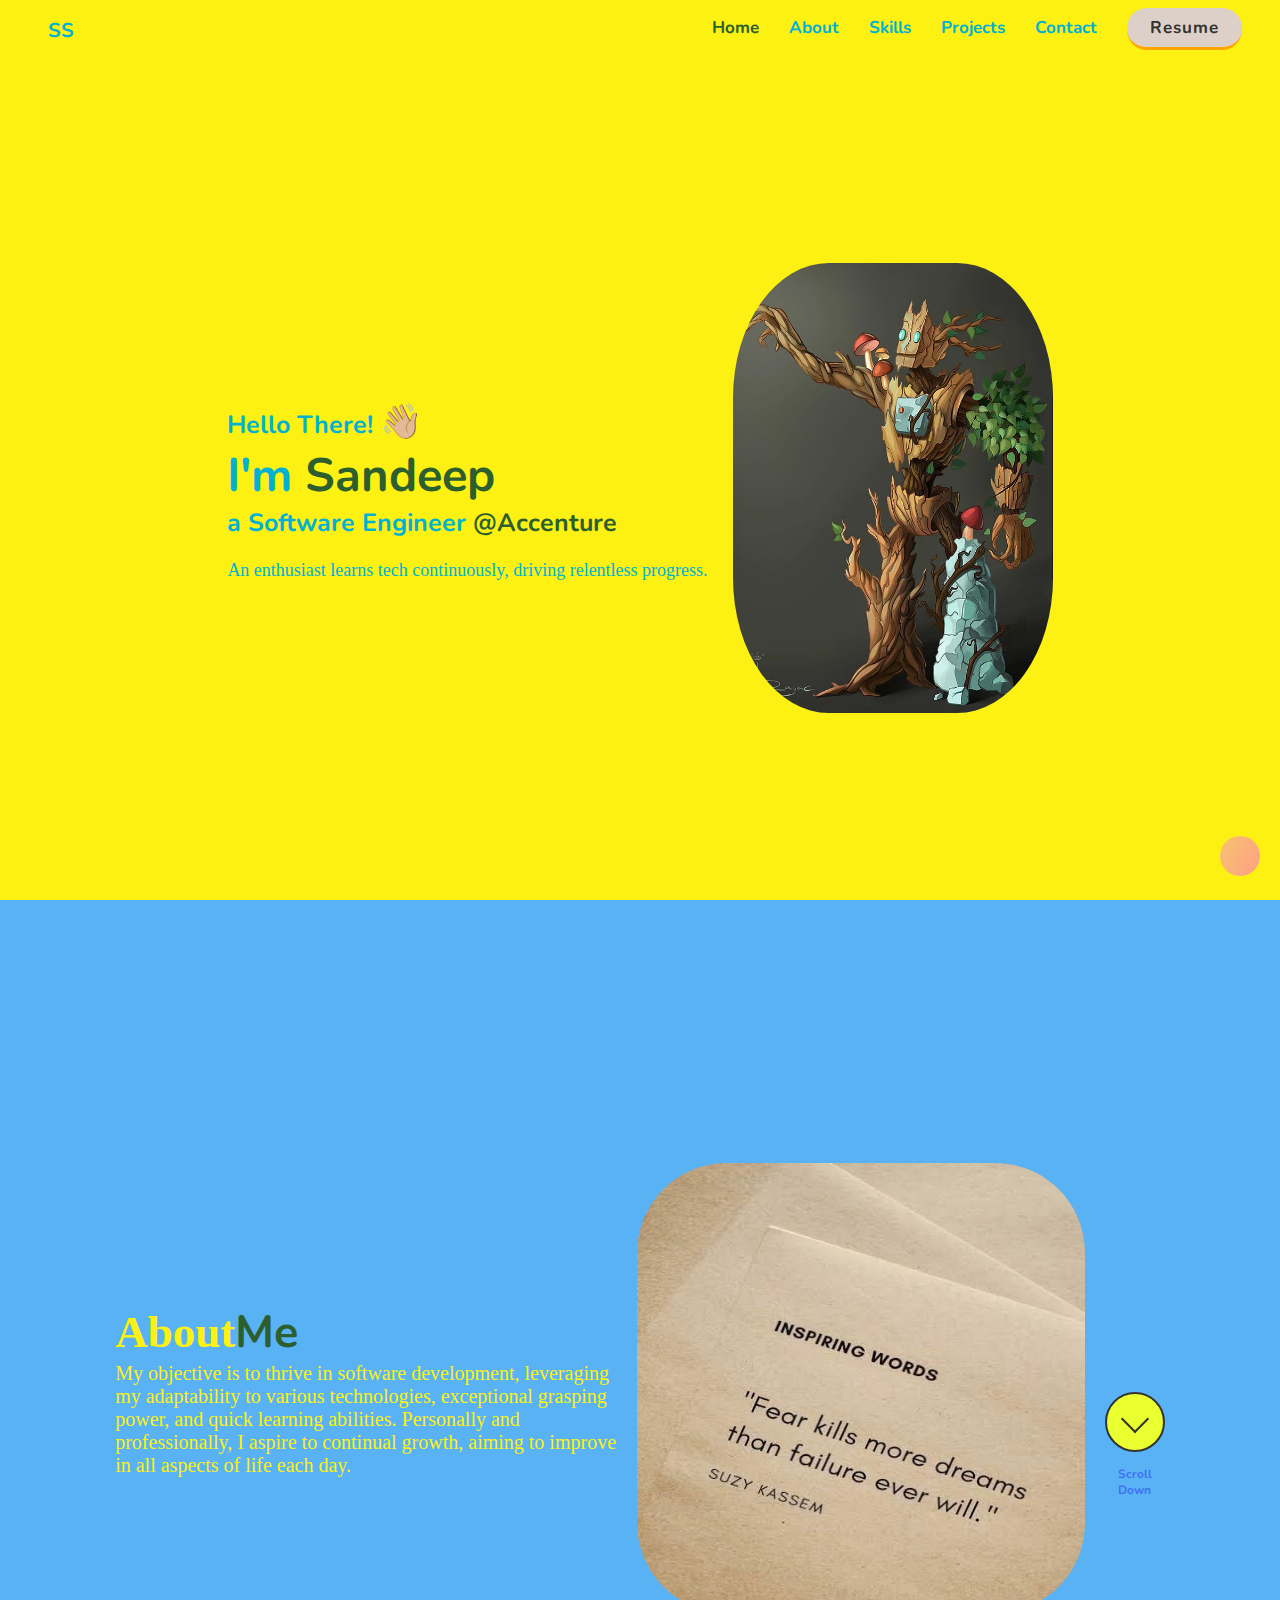
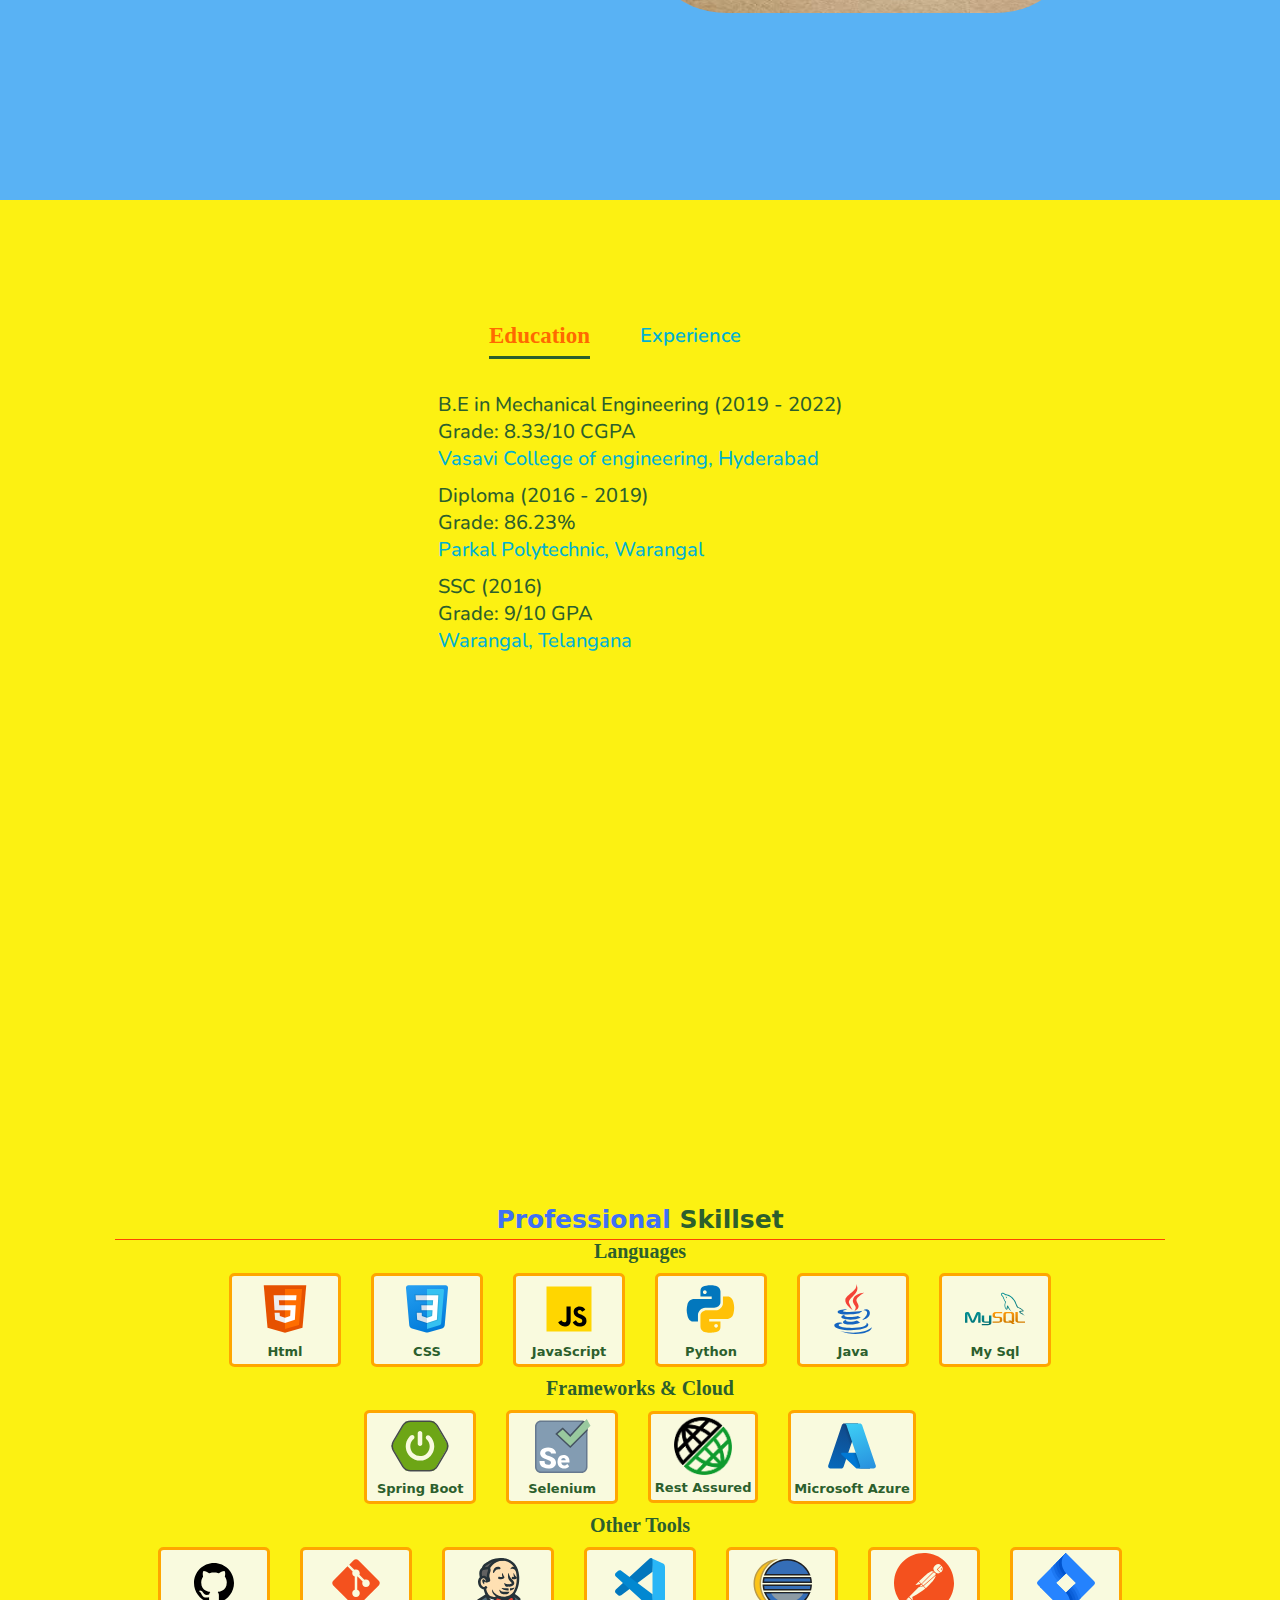
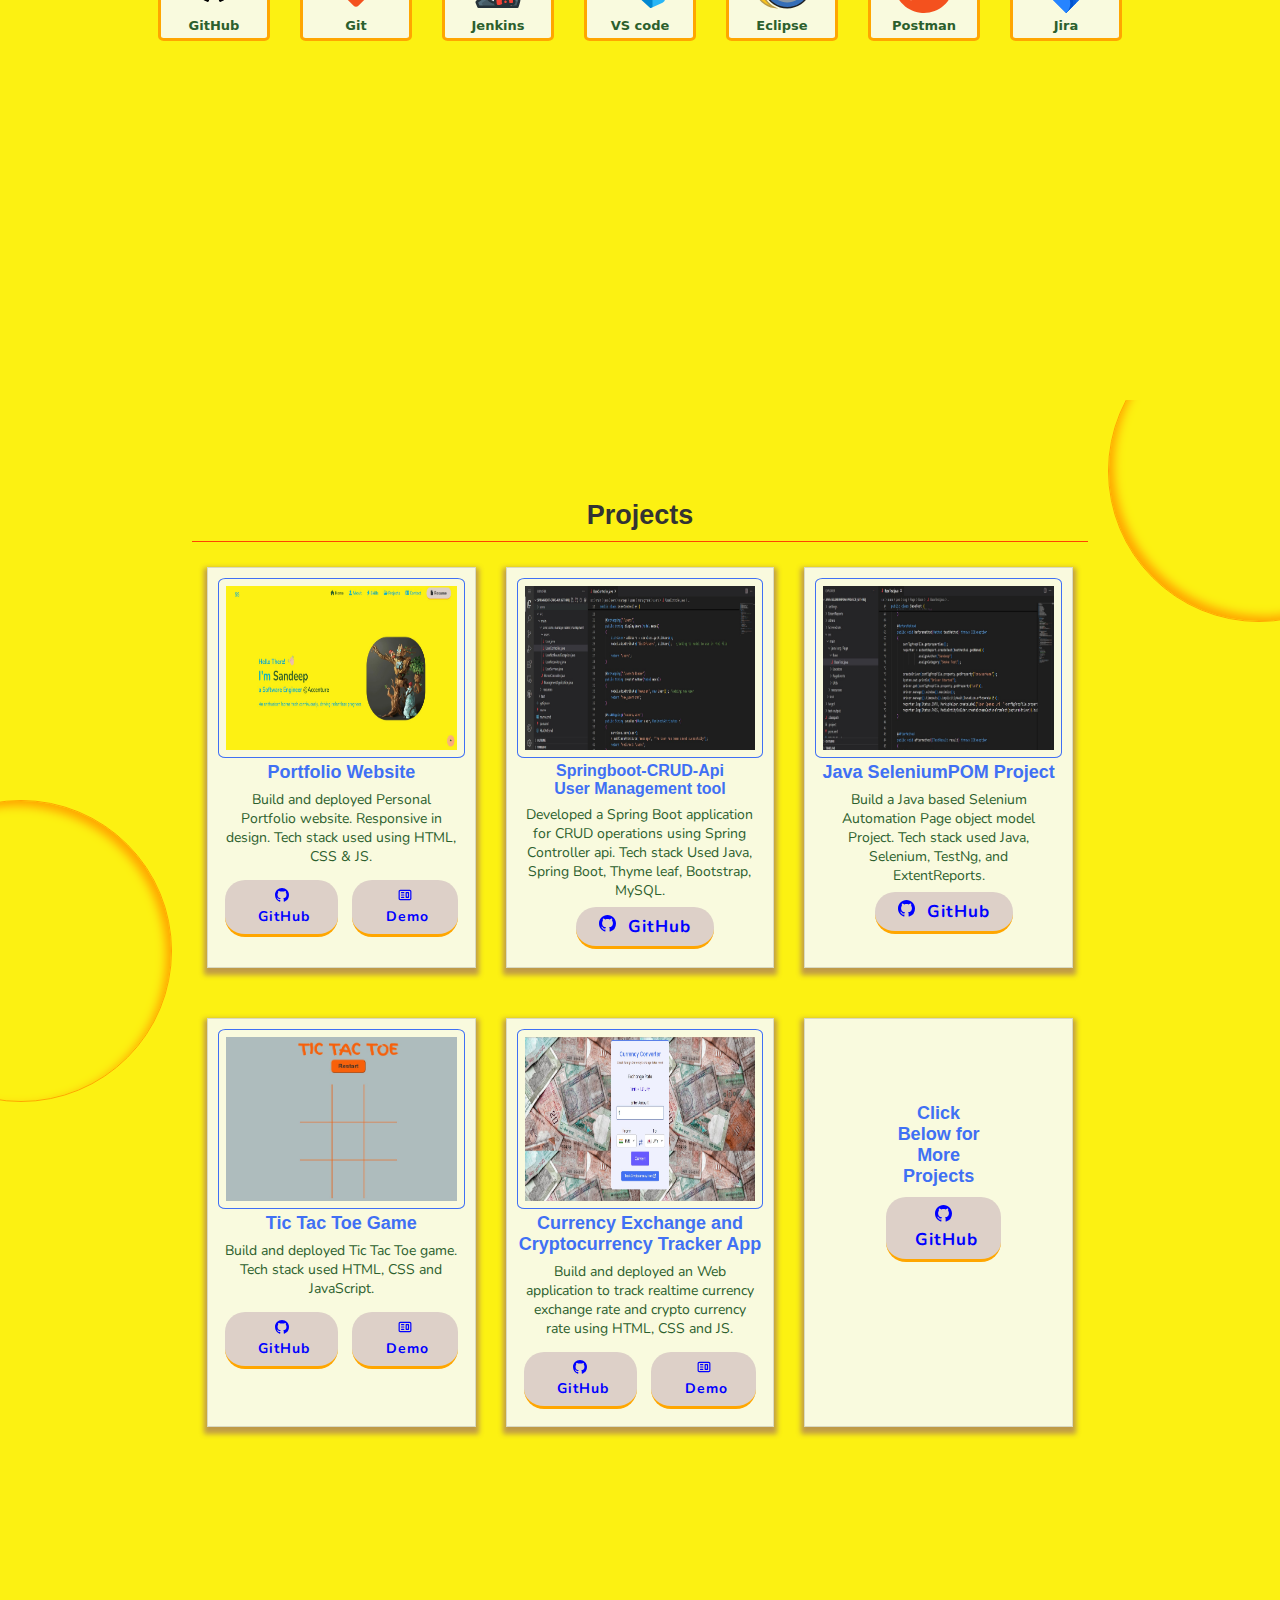
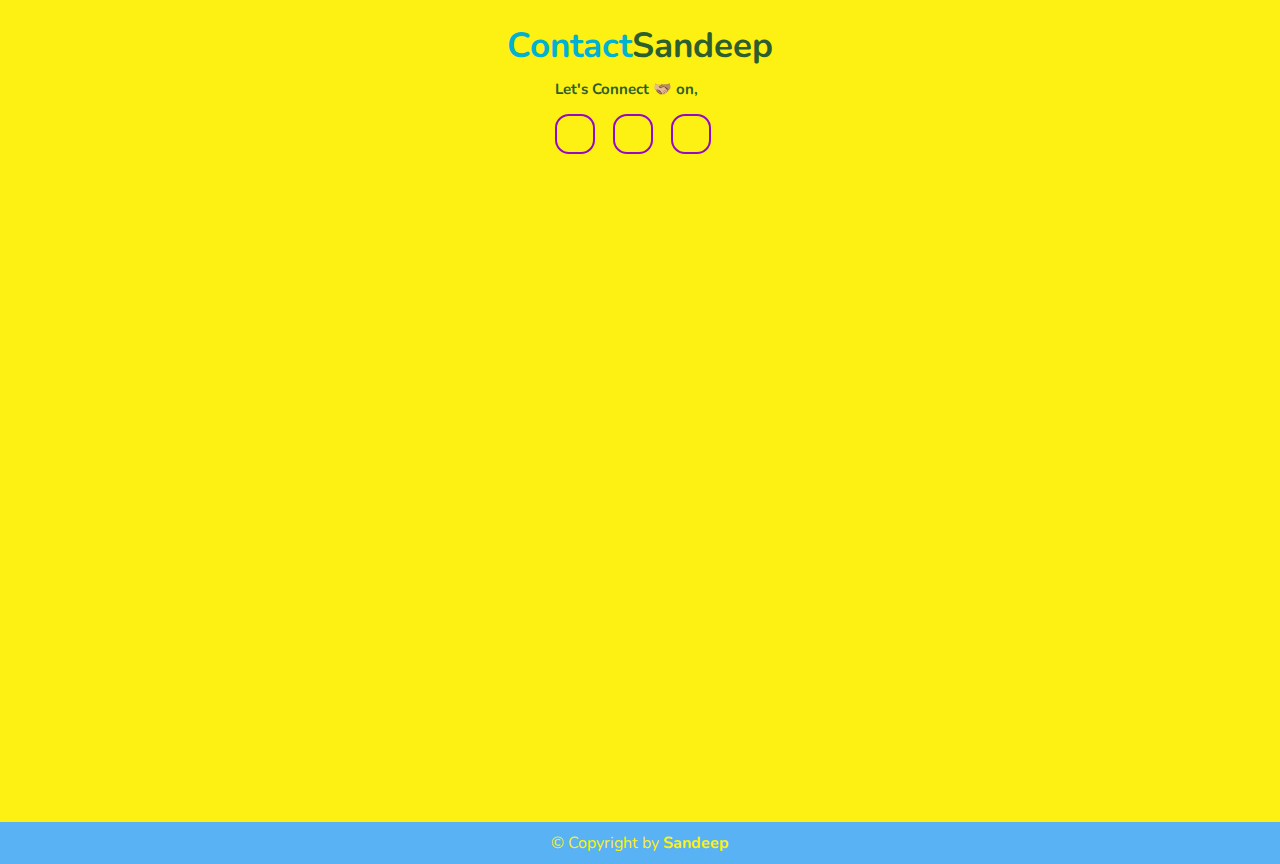
<file: index.html>
<!DOCTYPE html>
<html lang="en">

<head>
    <meta charset="UTF-8" />
    <meta name="viewport" content="width=device-width, initial-scale=1.0">
    <!-- FONT AWESOME External Library -->
    <link rel="stylesheet" href="https://cdnjs.cloudflare.com/ajax/libs/font-awesome/6.5.2/css/all.min.css"
        integrity="sha512-SnH5WK+bZxgPHs44uWIX+LLJAJ9/2PkPKZ5QiAj6Ta86w+fsb2TkcmfRyVX3pBnMFcV7oQPJkl9QevSCWr3W6A=="
        crossorigin="anonymous" referrerpolicy="no-referrer" />
    <link rel="icon" type="image/x-icon" href="./assets/images/programmer.png">
    <link rel="stylesheet" href="Style/styles.css">
    <title>Sandeep</title>
</head>

<body>
    <div id="preload"></div>
    <!-- Header -->
    <header class="header">
        <a href="/" class="logo"> SS </a>

        <i class="fa-solid fa-bars" id="ham-menu"></i>

        <!-- Navigation Bar -->
        <nav class="navbar">
            <a href="#home" class="navlink active-navlink"><i class="fa-solid fa-house"></i> Home</a>
            <a href="#about" class="navlink"><i class="fa-solid fa-user"></i> About</a>
            <!-- <a href="#exp">Edu & Exp</a> -->
            <a href="#skills" class="navlink"><i class="fa-solid fa-bolt"></i> Skills</a>
            <a href="#project" class="navlink"><i class="fa-regular fa-folder-open"></i> Projects</a>
            <a href="#contact" class="navlink"><i class="fa-solid fa-address-card"></i> Contact</a>
            <a href="./assets/resume/SandeepResume.pdf" target="_self" class="btn" style="color: #323232;"><i class="fa-solid fa-file-pdf"></i> Resume</a>

        </nav>

    </header>

    <!-- Home Page -->
    <section class="home section" id="home">
        <div class="home-content">
            <h3>Hello There! <span class="waving-hand"> 👋🏼 </span></h3>
            <h1>I'm<span> Sandeep </span></h1>
            <h3>a Software Engineer <span>@Accenture</span></h3>
            <p>An enthusiast learns tech continuously, driving relentless progress.</p>
        </div>

        <div class="home-img">
            <img src="./assets/images/prof_pic.jpg" alt="profile-img">
        </div>
    </section>
    <!-------------------------Section break------------------------->

    <!--About Section-->
    <section class="about section" id="about">

        <div class="about-content">
            <h2 class="about-heading">About<span>Me</span></h2>
            <h3>My objective is to thrive in software development, leveraging my adaptability to various technologies,
                exceptional grasping power, and quick learning abilities. Personally and professionally, I aspire to
                continual growth, aiming to improve in all aspects of life each day.</h3>
        </div>

        <div class="about-img">
            <img src="./assets/images/quote.jpeg" alt="about_img">
        </div>

        <div class="readmore">
            <!-- <a href="#exp" class="btn">Read more</a> -->
            <a href="#exp" title="Click to read more">
                <div class="scroll">
                    <p>Scroll Down
                    <p>
                </div>
            </a>
        </div>
    </section>
    <!-------------------------Section break------------------------->

    <!-- Education and Experience Section-->
    <section class="exp section" id="exp">
        <div class="tab-titles">
            <p class="tab-links active-link" onclick="openRelatedContent('education')"><i
                    class="fa-solid fa-user-graduate"></i> Education </p>
            <p class="tab-links" onclick="openRelatedContent('experience')"><i class="fa-solid fa-laptop-file"></i>
                Experience </p>
        </div>
        <div class="tab-content active-tab" id="education">
            <li><span><i class="fa-solid fa-graduation-cap"></i> B.E in Mechanical Engineering (2019 - 2022)<br>Grade:
                    8.33/10 CGPA</span><br>Vasavi College of engineering, Hyderabad</li>
            <li><span><i class="fa-solid fa-landmark"></i> Diploma (2016 - 2019)<br>Grade: 86.23%</span><br>Parkal
                Polytechnic, Warangal</li>
            <li><span><i class="fa-solid fa-school-flag"></i> SSC (2016)<br>Grade: 9/10 GPA</span><br>Warangal,
                Telangana</li>
        </div>
        <div class="tab-content" id="experience">
            <li><span><i class="fa-solid fa-laptop-file"></i> Accenture <br>(Dec,2022 - Present)</span><br>Hyderabad,
                India</li>
            <li>1. Working on Java related Development and Testing tools.</li>
            <li>2. Won CyberFest FY23.</li>
            <li>3. TechExpress way merit holder in FY23 Greenfield training.</li>
            <li>4. Recevied ACE Inspiring Innovater Award in FY'24-Q3.</li>
            <li>5. Gaining wide verse knowledge on SDLC Life cycle.</li>
        </div>
    </section>
    <!-------------------------Section break------------------------->

    <!-- Skills Section-->
    <section class="skills section" id="skills">
        <h1 class="skill-title">Professional <span>Skillset </span></h1>
        <h3>Languages</h3>
            <div class="skills-container">
                <div class="tech-icons">
                    <svg xmlns="http://www.w3.org/2000/svg" x="0px" y="0px" width="100" height="60" viewBox="0 0 48 48">
                        <path fill="#E65100" d="M41,5H7l3,34l14,4l14-4L41,5L41,5z"></path>
                        <path fill="#FF6D00" d="M24 8L24 39.9 35.2 36.7 37.7 8z"></path>
                        <path fill="#FFF"
                            d="M24,25v-4h8.6l-0.7,11.5L24,35.1v-4.2l4.1-1.4l0.3-4.5H24z M32.9,17l0.3-4H24v4H32.9z">
                        </path>
                        <path fill="#EEE"
                            d="M24,30.9v4.2l-7.9-2.6L15.7,27h4l0.2,2.5L24,30.9z M19.1,17H24v-4h-9.1l0.7,12H24v-4h-4.6L19.1,17z">
                        </path>
                    </svg>
                    <h2><span>Html</span></h2>
                </div>
                <div class="tech-icons">
                    <svg xmlns="http://www.w3.org/2000/svg" x="0px" y="0px" width="100" height="60" viewBox="0 0 48 48">
                        <linearGradient id="TQDriqswrKwPOniLrPT12a_7gdY5qNXaKC0_gr1" x1="16.33" x2="32.293" y1="-2.748"
                            y2="41.109" gradientUnits="userSpaceOnUse">
                            <stop offset="0" stop-color="#2aa4f4"></stop>
                            <stop offset="1" stop-color="#007ad9"></stop>
                        </linearGradient>
                        <path fill="url(#TQDriqswrKwPOniLrPT12a_7gdY5qNXaKC0_gr1)"
                            d="M7.192,7.176l2.627,29.77c0.109,1.237,0.97,2.28,2.164,2.621l10.643,3.041	c0.898,0.257,1.849,0.257,2.747,0l10.643-3.041c1.194-0.341,2.055-1.383,2.164-2.621l2.627-29.77C40.911,6.006,39.99,5,38.816,5	H9.184C8.01,5,7.089,6.006,7.192,7.176z">
                        </path>
                        <path fill="#35c1f1"
                            d="M24,8v31.9l9.876-2.822c0.797-0.228,1.371-0.924,1.443-1.749l2.286-26.242	C37.656,8.502,37.196,8,36.609,8H24z">
                        </path>
                        <path fill="#fff"
                            d="M33.1,13H24v4h4.9l-0.3,4H24v4h4.4l-0.3,4.5L24,30.9v4.2l7.9-2.6L32.6,21l0,0L33.1,13z">
                        </path>
                        <path fill="#d6e0e9"
                            d="M24,13v4h-8.9l-0.3-4H24z M19.4,21l0.2,4H24v-4H19.4z M19.8,27h-4l0.3,5.5l7.9,2.6v-4.2l-4.1-1.4	L19.8,27z">
                        </path>
                        <path
                            d="M33.1,13l-0.5,8l-0.7,11.5L24,35.1l-7.9-2.6L15.8,27h4l0.1,2.5l4.1,1.4l4.1-1.4l0.3-4.5H24h-4.4l-0.2-4H24h4.6l0.3-4H24 h-8.9l-0.3-4H24H33.1 M34.164,12H33.1H24h-9.2h-1.078l0.081,1.075l0.3,4L14.172,18H15.1H24h3.822l-0.15,2H24h-4.6h-1.051 l0.052,1.05l0.2,4L18.649,26H15.8h-1.056l0.058,1.054l0.3,5.5l0.037,0.682l0.649,0.214l7.9,2.6L24,36.153l0.313-0.103l7.9-2.6 l0.644-0.212l0.041-0.677l0.7-11.5l0.5-7.998L34.164,12L34.164,12z M20.761,26H24h3.331l-0.185,2.769L24,29.843l-3.128-1.068 l-0.073-1.815L20.761,26L20.761,26z"
                            opacity=".05"></path>
                        <path
                            d="M33.1,13l-0.5,8l-0.7,11.5L24,35.1l-7.9-2.6L15.8,27h4l0.1,2.5l4.1,1.4l4.1-1.4l0.3-4.5H24h-4.4l-0.2-4H24h4.6l0.3-4H24 h-8.9l-0.3-4H24H33.1 M33.632,12.5H33.1H24h-9.2h-0.539l0.04,0.537l0.3,4l0.035,0.463H15.1H24h4.361l-0.225,3H24h-4.6h-0.526 l0.026,0.525l0.2,4l0.024,0.475H19.6H24h3.866l-0.242,3.634L24,30.372l-3.614-1.234L20.3,26.98L20.28,26.5H19.8h-4h-0.528 l0.029,0.527l0.3,5.5l0.019,0.341l0.324,0.107l7.9,2.6L24,35.626l0.156-0.051l7.9-2.6l0.322-0.106l0.021-0.339l0.7-11.5l0.5-7.999 L33.632,12.5L33.632,12.5z"
                            opacity=".07"></path>
                    </svg>
                    <h2><span>CSS</span></h2>
                </div>
                <div class="tech-icons">
                    <svg xmlns="http://www.w3.org/2000/svg" x="0px" y="0px" width="100" height="60" viewBox="0 0 48 48">
                        <path fill="#ffd600" d="M6,42V6h36v36H6z"></path>
                        <path fill="#000001"
                            d="M29.538 32.947c.692 1.124 1.444 2.201 3.037 2.201 1.338 0 2.04-.665 2.04-1.585 0-1.101-.726-1.492-2.198-2.133l-.807-.344c-2.329-.988-3.878-2.226-3.878-4.841 0-2.41 1.845-4.244 4.728-4.244 2.053 0 3.528.711 4.592 2.573l-2.514 1.607c-.553-.988-1.151-1.377-2.078-1.377-.946 0-1.545.597-1.545 1.377 0 .964.6 1.354 1.985 1.951l.807.344C36.452 29.645 38 30.839 38 33.523 38 36.415 35.716 38 32.65 38c-2.999 0-4.702-1.505-5.65-3.368L29.538 32.947zM17.952 33.029c.506.906 1.275 1.603 2.381 1.603 1.058 0 1.667-.418 1.667-2.043V22h3.333v11.101c0 3.367-1.953 4.899-4.805 4.899-2.577 0-4.437-1.746-5.195-3.368L17.952 33.029z">
                        </path>
                    </svg>
                    <h2><span>JavaScript</span></h2>
                </div>
                <div class="tech-icons">
                    <svg xmlns="http://www.w3.org/2000/svg" x="0px" y="0px" width="100" height="60" viewBox="0 0 48 48">
                        <path fill="#0277BD"
                            d="M24.047,5c-1.555,0.005-2.633,0.142-3.936,0.367c-3.848,0.67-4.549,2.077-4.549,4.67V14h9v2H15.22h-4.35c-2.636,0-4.943,1.242-5.674,4.219c-0.826,3.417-0.863,5.557,0,9.125C5.851,32.005,7.294,34,9.931,34h3.632v-5.104c0-2.966,2.686-5.896,5.764-5.896h7.236c2.523,0,5-1.862,5-4.377v-8.586c0-2.439-1.759-4.263-4.218-4.672C27.406,5.359,25.589,4.994,24.047,5z M19.063,9c0.821,0,1.5,0.677,1.5,1.502c0,0.833-0.679,1.498-1.5,1.498c-0.837,0-1.5-0.664-1.5-1.498C17.563,9.68,18.226,9,19.063,9z">
                        </path>
                        <path fill="#FFC107"
                            d="M23.078,43c1.555-0.005,2.633-0.142,3.936-0.367c3.848-0.67,4.549-2.077,4.549-4.67V34h-9v-2h9.343h4.35c2.636,0,4.943-1.242,5.674-4.219c0.826-3.417,0.863-5.557,0-9.125C41.274,15.995,39.831,14,37.194,14h-3.632v5.104c0,2.966-2.686,5.896-5.764,5.896h-7.236c-2.523,0-5,1.862-5,4.377v8.586c0,2.439,1.759,4.263,4.218,4.672C19.719,42.641,21.536,43.006,23.078,43z M28.063,39c-0.821,0-1.5-0.677-1.5-1.502c0-0.833,0.679-1.498,1.5-1.498c0.837,0,1.5,0.664,1.5,1.498C29.563,38.32,28.899,39,28.063,39z">
                        </path>
                    </svg>
                    <h2><span>Python</span></h2>
                </div>
                <div class="tech-icons">
                    <svg xmlns="http://www.w3.org/2000/svg" x="0px" y="0px" width="100" height="60" viewBox="0 0 48 48">
                        <path fill="#F44336"
                            d="M23.65,24.898c-0.998-1.609-1.722-2.943-2.725-5.455C19.229,15.2,31.24,11.366,26.37,3.999c2.111,5.089-7.577,8.235-8.477,12.473C17.07,20.37,23.645,24.898,23.65,24.898z">
                        </path>
                        <path fill="#F44336"
                            d="M23.878,17.27c-0.192,2.516,2.229,3.857,2.299,5.695c0.056,1.496-1.447,2.743-1.447,2.743s2.728-0.536,3.579-2.818c0.945-2.534-1.834-4.269-1.548-6.298c0.267-1.938,6.031-5.543,6.031-5.543S24.311,11.611,23.878,17.27z">
                        </path>
                        <g>
                            <path fill="#1565C0"
                                d="M32.084 25.055c1.754-.394 3.233.723 3.233 2.01 0 2.901-4.021 5.643-4.021 5.643s6.225-.742 6.225-5.505C37.521 24.053 34.464 23.266 32.084 25.055zM29.129 27.395c0 0 1.941-1.383 2.458-1.902-4.763 1.011-15.638 1.147-15.638.269 0-.809 3.507-1.638 3.507-1.638s-7.773-.112-7.773 2.181C11.683 28.695 21.858 28.866 29.129 27.395z">
                            </path>
                            <path fill="#1565C0"
                                d="M27.935,29.571c-4.509,1.499-12.814,1.02-10.354-0.993c-1.198,0-2.974,0.963-2.974,1.889c0,1.857,8.982,3.291,15.63,0.572L27.935,29.571z">
                            </path>
                            <path fill="#1565C0"
                                d="M18.686,32.739c-1.636,0-2.695,1.054-2.695,1.822c0,2.391,9.76,2.632,13.627,0.205l-2.458-1.632C24.271,34.404,17.014,34.579,18.686,32.739z">
                            </path>
                            <path fill="#1565C0"
                                d="M36.281,36.632c0-0.936-1.055-1.377-1.433-1.588c2.228,5.373-22.317,4.956-22.317,1.784c0-0.721,1.807-1.427,3.477-1.093l-1.42-0.839C11.26,34.374,9,35.837,9,37.017C9,42.52,36.281,42.255,36.281,36.632z">
                            </path>
                            <path fill="#1565C0"
                                d="M39,38.604c-4.146,4.095-14.659,5.587-25.231,3.057C24.341,46.164,38.95,43.628,39,38.604z">
                            </path>
                        </g>
                    </svg>
                    <h2><span>Java</span></h2>
                </div>
                <div class="tech-icons">
                    <svg xmlns="http://www.w3.org/2000/svg" x="0px" y="0px" width="100" height="60" viewBox="0 0 48 48">
                        <linearGradient id="eDMgMixeD6M6EYSYBuJ8ya_9nLaR5KFGjN0_gr1" x1="9.8" x2="11.081" y1="25.236"
                            y2="36.899" gradientUnits="userSpaceOnUse">
                            <stop offset="0" stop-color="#058f92"></stop>
                            <stop offset=".5" stop-color="#038489"></stop>
                            <stop offset="1" stop-color="#026d71"></stop>
                        </linearGradient>
                        <path fill="url(#eDMgMixeD6M6EYSYBuJ8ya_9nLaR5KFGjN0_gr1)"
                            d="M0.002,35.041h1.92v-7.085l2.667,6.057c0.329,0.755,0.779,1.022,1.662,1.022 s1.315-0.267,1.644-1.022l2.667-5.902v6.93h1.92v-7.258c0-0.697-0.277-1.035-0.849-1.209c-1.367-0.43-2.285-0.059-2.7,0.872 l-2.735,6.16l-2.649-6.16c-0.398-0.93-1.332-1.302-2.7-0.872C0.277,26.748,0,27.085,0,27.782v7.258H0.002z M13.441,29.281h1.92 v4.055c-0.015,0.2,0.064,0.731,0.99,0.745c0.472,0.008,2.821,0,2.85,0v-4.8h1.92c0.008,0,0,5.968,0,5.993 c0.01,1.472-1.828,1.662-2.673,1.687h-5.006v-0.96c0.01,0,4.787,0.001,4.801,0c1.088-0.115,0.959-0.714,0.959-0.896v-0.064H16.19 c-1.67-0.015-2.735-0.751-2.747-1.59C13.441,33.373,13.479,29.317,13.441,29.281z">
                        </path>
                        <linearGradient id="eDMgMixeD6M6EYSYBuJ8yb_9nLaR5KFGjN0_gr2" x1="34.224" x2="35.101" y1="25.644"
                            y2="35.217" gradientUnits="userSpaceOnUse">
                            <stop offset="0" stop-color="#ff9c0f"></stop>
                            <stop offset=".813" stop-color="#d67e00"></stop>
                        </linearGradient>
                        <path fill="url(#eDMgMixeD6M6EYSYBuJ8yb_9nLaR5KFGjN0_gr2)"
                            d="M22.081,35.041h4.807c0.63,0,1.242-0.132,1.728-0.36c0.81-0.372,1.144-0.875,1.144-1.536 v-1.368c0-1.476-1.83-1.536-2.88-1.536h-1.92c-0.755,0-0.87-0.456-0.96-0.96v-0.96c0.09-0.384,0.258-0.9,0.923-0.96 c0.773,0,4.836,0,4.836,0v-0.96h-4.566c-0.755,0-3.114,0.09-3.114,1.92v1.187c0,0.84,0.738,1.524,2.34,1.692 c0.18,0.012,0.36,0.024,0.539,0.024c0,0,1.866-0.036,1.92-0.024c1.08,0,0.96,0.84,0.96,0.96v0.96c0,0.132-0.03,0.96-0.971,0.96 c-0.072,0-4.789,0-4.789,0V35.041z M40.32,33.08c0,1.159,0.655,1.809,2.392,1.939c0.162,0.011,0.325,0.021,0.488,0.021H48v-0.96 h-4.435c-0.991,0-1.325-0.416-1.325-1.011v-6.669h-1.92V33.08z M30.704,33.121v-4.8c0-1.02,0.5-1.724,1.916-1.92h0.672h3.447h0.525 c1.416,0.196,2.08,0.899,2.08,1.92v4.782c0,0.827-0.215,1.271-0.916,1.559L39.916,36h-2.16l-1.07-0.96h-1.257l-2.136,0.012 c-0.309,0-0.635-0.043-0.993-0.141C31.226,34.618,30.704,34.054,30.704,33.121z M32.624,33.121c0.098,0.467,0.473,0.96,1.14,0.96 h1.864l-1.068-0.96h2.175l0.519,0.482c0,0,0.186-0.152,0.186-0.482c0-0.33-0.016-4.8-0.016-4.8c-0.098-0.434-0.538-0.96-1.188-0.96 h-2.471c-0.749,0-1.14,0.548-1.14,1.058L32.624,33.121L32.624,33.121z">
                        </path>
                        <linearGradient id="eDMgMixeD6M6EYSYBuJ8yc_9nLaR5KFGjN0_gr3" x1="35.029" x2="40.355" y1="11.716"
                            y2="26.75" gradientUnits="userSpaceOnUse">
                            <stop offset="0" stop-color="#058f92"></stop>
                            <stop offset=".5" stop-color="#038489"></stop>
                            <stop offset="1" stop-color="#026d71"></stop>
                        </linearGradient>
                        <path fill="url(#eDMgMixeD6M6EYSYBuJ8yc_9nLaR5KFGjN0_gr3)"
                            d="M46.199,25.389c-1.031-0.028-1.818,0.068-2.491,0.351c-0.191,0.081-0.496,0.083-0.528,0.323 c0.105,0.11,0.121,0.275,0.205,0.41c0.16,0.26,0.432,0.609,0.674,0.791c0.265,0.2,0.538,0.414,0.821,0.587 c0.504,0.307,1.067,0.483,1.553,0.791c0.286,0.181,0.57,0.411,0.85,0.615c0.138,0.102,0.23,0.259,0.41,0.323 c0-0.01,0-0.019,0-0.029c-0.094-0.12-0.119-0.285-0.205-0.411c-0.127-0.127-0.254-0.254-0.381-0.381 c-0.372-0.494-0.846-0.929-1.348-1.289c-0.401-0.288-1.298-0.677-1.466-1.143c-0.01-0.01-0.019-0.019-0.03-0.03 c0.284-0.032,0.617-0.135,0.879-0.205c0.441-0.118,0.834-0.087,1.289-0.205c0.205-0.059,0.41-0.117,0.615-0.176 c0-0.039,0-0.078,0-0.117c-0.23-0.236-0.395-0.548-0.645-0.762c-0.657-0.559-1.373-1.117-2.11-1.583 c-0.409-0.258-0.915-0.426-1.348-0.645c-0.146-0.074-0.402-0.112-0.498-0.234c-0.228-0.29-0.351-0.659-0.527-0.996 c-0.368-0.708-0.73-1.482-1.055-2.227c-0.223-0.508-0.368-1.01-0.645-1.466c-1.331-2.188-2.764-3.509-4.982-4.807 c-0.472-0.276-1.041-0.385-1.642-0.528c-0.323-0.019-0.645-0.039-0.968-0.059c-0.197-0.083-0.401-0.323-0.587-0.44 c-0.735-0.465-2.621-1.475-3.165-0.147c-0.344,0.838,0.514,1.656,0.821,2.081c0.215,0.298,0.491,0.632,0.645,0.968 c0.101,0.22,0.119,0.441,0.205,0.674c0.213,0.574,0.55,1.228,0.826,1.759c0.139,0.269,0.293,0.551,0.469,0.791 c0.108,0.147,0.293,0.212,0.323,0.44c-0.181,0.253-0.191,0.646-0.293,0.968c-0.458,1.445-0.285,3.24,0.381,4.308 c0.204,0.328,0.686,1.032,1.348,0.762c0.579-0.236,0.45-0.967,0.615-1.612c0.037-0.146,0.014-0.253,0.088-0.351 c0,0.01,0,0.019,0,0.03c0.176,0.351,0.351,0.704,0.528,1.055c0.391,0.629,1.084,1.286,1.67,1.73 c0.304,0.23,0.544,0.628,0.938,0.762c0-0.01,0-0.019,0-0.03c-0.01,0-0.019,0-0.03,0c-0.076-0.119-0.196-0.168-0.293-0.264 c-0.229-0.225-0.485-0.504-0.674-0.762c-0.534-0.725-1.006-1.519-1.436-2.345c-0.205-0.395-0.384-0.829-0.557-1.231 c-0.067-0.155-0.066-0.389-0.205-0.469c-0.19,0.294-0.468,0.532-0.615,0.879c-0.234,0.555-0.265,1.233-0.351,1.934 c-0.052,0.018-0.029,0.006-0.059,0.029c-0.408-0.099-0.552-0.518-0.704-0.879c-0.384-0.912-0.455-2.38-0.117-3.429 c0.087-0.272,0.482-1.127,0.323-1.378c-0.076-0.251-0.328-0.396-0.468-0.587c-0.175-0.236-0.348-0.548-0.469-0.821 c-0.314-0.711-0.612-1.538-0.943-2.257c-0.158-0.344-0.425-0.691-0.645-0.996c-0.243-0.338-0.516-0.587-0.704-0.996 c-0.067-0.145-0.158-0.378-0.059-0.528c0.032-0.101,0.076-0.143,0.176-0.176c0.17-0.132,0.643,0.043,0.821,0.117 c0.47,0.195,0.862,0.381,1.26,0.645c0.191,0.127,0.384,0.372,0.615,0.44c0.088,0,0.176,0,0.264,0 c0.413,0.095,0.875,0.03,1.26,0.147c0.682,0.207,1.292,0.529,1.846,0.879c1.69,1.067,3.071,2.585,4.016,4.397 c0.152,0.292,0.218,0.57,0.351,0.879c0.27,0.624,0.611,1.266,0.879,1.876c0.268,0.609,0.53,1.223,0.909,1.73 c0.2,0.266,0.97,0.409,1.319,0.557c0.245,0.104,0.647,0.211,0.879,0.351c0.444,0.268,0.874,0.587,1.289,0.879 C45.528,24.803,46.167,25.124,46.199,25.389z">
                        </path>
                        <path fill="#00796b"
                            d="M33.098,14.223c-0.215-0.004-0.367,0.023-0.528,0.059c0,0.01,0,0.019,0,0.03c0.01,0,0.019,0,0.03,0 c0.103,0.21,0.283,0.347,0.41,0.528c0.098,0.205,0.195,0.41,0.293,0.615c0.01-0.01,0.019-0.019,0.029-0.029 c0.181-0.128,0.265-0.332,0.264-0.645c-0.073-0.077-0.084-0.173-0.147-0.264C33.365,14.394,33.203,14.325,33.098,14.223z">
                        </path>
                    </svg>
                    <h2><span>My Sql</span></h2>
                </div>
            </div>
        <!--Skills cat break-->
        <h3>Frameworks & Cloud</h3>
            <div class="skills-container">
                <div class="tech-icons">
                    <svg xmlns="http://www.w3.org/2000/svg" x="0px" y="0px" width="100" height="60" viewBox="0,0,256,256">
                        <g fill="none" fill-rule="nonzero" stroke="none" stroke-width="1" stroke-linecap="butt"
                            stroke-linejoin="miter" stroke-miterlimit="10" stroke-dasharray="" stroke-dashoffset="0"
                            font-family="none" font-weight="none" font-size="none" text-anchor="none"
                            style="mix-blend-mode: normal">
                            <g transform="scale(6.4,6.4)">
                                <path
                                    d="M63.266,-77.509l-13.88,-24.04c-1.96,-3.39 -5.61,-5.5 -9.53,-5.5h-27.76c-3.92,0 -7.57,2.11 -9.53,5.5l-13.88,24.04c-1.96,3.39 -1.96,7.61 0,11l13.88,24.04c1.96,3.4 5.61,5.5 9.53,5.5h27.76c3.92,0 7.57,-2.1 9.53,-5.5l13.88,-24.04c1.96,-3.39 1.96,-7.61 0,-11zM40.856,-58.259c-3.58,3.97 -8.49,6.31 -13.83,6.59c-0.36,0.02 -0.71,0.03 -1.07,0.03c-4.95,0 -9.66,-1.8 -13.37,-5.14c-8.2,-7.38 -8.87,-20.06 -1.48,-28.27c0.57,-0.63 1.18,-1.23 1.83,-1.78c1.25,-1.08 3.14,-0.94 4.23,0.32c1.08,1.25 0.93,3.15 -0.33,4.23c-0.44,0.38 -0.87,0.8 -1.27,1.25c-5.17,5.74 -4.71,14.62 1.04,19.79c2.78,2.51 6.36,3.78 10.11,3.58c3.74,-0.2 7.18,-1.84 9.68,-4.62c5.17,-5.74 4.7,-14.62 -1.04,-19.79c-1.23,-1.11 -1.33,-3.01 -0.22,-4.24c1.11,-1.23 3,-1.33 4.24,-0.22c8.2,7.38 8.86,20.06 1.48,28.27zM22.976,-73.039v-16.96c0,-1.66 1.35,-3 3,-3c1.66,0 3,1.34 3,3v16.96c0,1.65 -1.34,3 -3,3c-0.82,0 -1.58,-0.34 -2.12,-0.88c-0.54,-0.54 -0.88,-1.3 -0.88,-2.12zM38.096,16.701l-6.2,-10.5c-0.56,-0.95 -1.35,-1.73 -2.27,-2.27l-0.16,-0.28h-0.34c-0.87,-0.42 -1.84,-0.65 -2.83,-0.65h-12.63c-1,0 -1.96,0.23 -2.83,0.65h-0.44l-0.22,0.37c-0.85,0.54 -1.58,1.28 -2.11,2.18l-6.2,10.5c-0.57,0.97 -0.87,2.04 -0.9,3.12l-0.1,0.18l0.1,0.18c0.03,1.08 0.33,2.15 0.9,3.12l6.2,10.5c0.53,0.9 1.26,1.64 2.12,2.18l0.21,0.36h0.42c0.88,0.43 1.84,0.66 2.85,0.66h12.63c1,0 1.97,-0.23 2.85,-0.66h0.32l0.15,-0.26c0.93,-0.55 1.72,-1.32 2.28,-2.28l6.2,-10.5c0.6,-1.02 0.9,-2.16 0.9,-3.3c0,-1.14 -0.3,-2.28 -0.9,-3.3zM15.656,25.071c2.66,2.4 6.78,2.18 9.17,-0.48c2.4,-2.66 2.18,-6.78 -0.48,-9.17c-0.62,-0.56 -0.67,-1.51 -0.11,-2.12c0.55,-0.62 1.5,-0.67 2.12,-0.11c3.89,3.5 4.2,9.52 0.7,13.41c-1.87,2.08 -4.46,3.14 -7.06,3.14c-2.27,0 -4.54,-0.81 -6.35,-2.44c-3.89,-3.5 -4.21,-9.52 -0.7,-13.41c0.27,-0.3 0.56,-0.59 0.86,-0.85c0.63,-0.54 1.58,-0.46 2.12,0.16c0.54,0.63 0.47,1.58 -0.16,2.12c-0.21,0.18 -0.41,0.37 -0.6,0.58c-2.39,2.66 -2.17,6.78 0.49,9.17zM18.496,18.501v-7c0,-0.83 0.68,-1.5 1.5,-1.5c0.83,0 1.5,0.67 1.5,1.5v7c0,0.83 -0.67,1.5 -1.5,1.5c-0.82,0 -1.5,-0.67 -1.5,-1.5zM33.126,85.461c-0.07,-0.77 -0.3,-1.52 -0.7,-2.21l-4.33,-7.5c-0.4,-0.7 -0.94,-1.28 -1.58,-1.73l-0.3,-0.52h-0.6c-0.71,-0.33 -1.48,-0.5 -2.28,-0.5h-8.66c-0.8,0 -1.57,0.17 -2.28,0.5h-0.6l-0.3,0.52c-0.64,0.45 -1.18,1.03 -1.58,1.73l-4.33,7.5c-0.4,0.69 -0.63,1.44 -0.7,2.21l-0.3,0.52l0.29,0.51c0.07,0.78 0.3,1.56 0.71,2.26l4.33,7.5c0.41,0.71 0.97,1.31 1.62,1.76l0.26,0.45h0.51c0.73,0.35 1.54,0.54 2.37,0.54h8.66c0.83,0 1.64,-0.19 2.37,-0.54h0.51l0.26,-0.45c0.65,-0.45 1.21,-1.05 1.62,-1.76l4.33,-7.5c0.41,-0.7 0.64,-1.48 0.71,-2.26l0.29,-0.51zM16.036,89.511c1.82,1.63 4.63,1.49 6.26,-0.33c1.64,-1.82 1.49,-4.62 -0.33,-6.26c-0.46,-0.42 -0.49,-1.13 -0.08,-1.59c0.42,-0.46 1.13,-0.5 1.59,-0.08c2.74,2.46 2.96,6.7 0.5,9.44c-1.2,1.32 -2.84,2.11 -4.62,2.2c-0.12,0.01 -0.24,0.01 -0.36,0.01c-1.65,0 -3.23,-0.6 -4.46,-1.72c-1.33,-1.19 -2.11,-2.83 -2.21,-4.61c-0.09,-1.79 0.52,-3.5 1.71,-4.83c0.19,-0.21 0.39,-0.41 0.61,-0.59c0.47,-0.41 1.18,-0.35 1.59,0.12c0.4,0.47 0.35,1.18 -0.12,1.58c-0.15,0.13 -0.28,0.26 -0.41,0.4c-0.79,0.88 -1.19,2.01 -1.13,3.2c0.06,1.18 0.58,2.27 1.46,3.06zM17.876,85.851v-5.73c0,-0.62 0.51,-1.12 1.13,-1.12c0.62,0 1.12,0.5 1.12,1.12v5.73c0,0.62 -0.5,1.13 -1.12,1.13c-0.62,0 -1.13,-0.51 -1.13,-1.13zM25.636,129.631c-0.05,-0.49 -0.21,-0.97 -0.47,-1.41l-2.05,-3.49c-0.26,-0.43 -0.6,-0.8 -1.01,-1.08l-0.18,-0.3h-0.34c-0.46,-0.23 -0.97,-0.35 -1.49,-0.35h-4.22c-0.52,0 -1.03,0.12 -1.49,0.35h-0.26l-0.13,0.22c-0.46,0.28 -0.85,0.68 -1.13,1.16l-2.06,3.49c-0.29,0.49 -0.45,1.02 -0.48,1.57l-0.11,0.19l0.11,0.19c0.02,0.56 0.18,1.11 0.48,1.61l2.06,3.49c0.29,0.49 0.69,0.9 1.17,1.19l0.09,0.15h0.18c0.48,0.26 1.02,0.39 1.57,0.39h4.22c0.56,0 1.1,-0.14 1.58,-0.39h0.25l0.14,-0.23c0.42,-0.28 0.78,-0.66 1.05,-1.11l2.05,-3.49c0.27,-0.45 0.43,-0.95 0.47,-1.46l0.2,-0.34zM16.366,131.891c0.48,0.44 1.08,0.66 1.74,0.62c0.64,-0.03 1.24,-0.32 1.67,-0.8c0.43,-0.47 0.65,-1.09 0.62,-1.74c-0.04,-0.64 -0.32,-1.23 -0.8,-1.67c-0.25,-0.22 -0.27,-0.6 -0.04,-0.84c0.22,-0.25 0.6,-0.27 0.84,-0.05c0.72,0.65 1.14,1.53 1.19,2.5c0.06,0.96 -0.27,1.89 -0.92,2.61c-0.64,0.72 -1.53,1.14 -2.5,1.19h-0.19c-0.89,0 -1.75,-0.32 -2.41,-0.92c-0.72,-0.65 -1.15,-1.54 -1.2,-2.5c-0.05,-0.97 0.28,-1.89 0.93,-2.61c0.1,-0.11 0.21,-0.22 0.32,-0.32c0.25,-0.22 0.63,-0.19 0.85,0.06c0.22,0.25 0.19,0.63 -0.06,0.84c-0.08,0.07 -0.15,0.14 -0.22,0.22c-0.43,0.48 -0.65,1.1 -0.62,1.74c0.04,0.65 0.32,1.24 0.8,1.67zM17.376,130.001v-2.95c0,-0.33 0.27,-0.6 0.6,-0.6c0.34,0 0.6,0.27 0.6,0.6v2.95c0,0.33 -0.26,0.6 -0.6,0.6c-0.33,0 -0.6,-0.27 -0.6,-0.6z"
                                    fill="#ffffff"></path>
                                <path
                                    d="M29.626,3.931l-0.16,-0.28h-19.07l-0.22,0.37l-9.21,15.8l-0.1,0.18l0.1,0.18l9.22,15.8l0.21,0.36h19.07l0.15,-0.26l9.38,-16.08zM27.056,26.601c-1.87,2.08 -4.46,3.14 -7.06,3.14c-2.27,0 -4.54,-0.81 -6.35,-2.44c-3.89,-3.5 -4.21,-9.52 -0.7,-13.41c0.27,-0.3 0.56,-0.59 0.86,-0.85c0.63,-0.54 1.58,-0.46 2.12,0.16c0.54,0.63 0.47,1.58 -0.16,2.12c-0.21,0.18 -0.41,0.37 -0.6,0.58c-2.39,2.66 -2.17,6.78 0.49,9.17c2.66,2.4 6.78,2.18 9.17,-0.48c2.4,-2.66 2.18,-6.78 -0.48,-9.17c-0.62,-0.56 -0.67,-1.51 -0.11,-2.12c0.55,-0.62 1.5,-0.67 2.12,-0.11c3.89,3.5 4.2,9.52 0.7,13.41zM21.496,11.501v7c0,0.83 -0.67,1.5 -1.5,1.5c-0.82,0 -1.5,-0.67 -1.5,-1.5v-7c0,-0.83 0.68,-1.5 1.5,-1.5c0.83,0 1.5,0.67 1.5,1.5z"
                                    fill="#6da616"></path>
                                <path
                                    d="M38.096,16.701l-6.2,-10.5c-0.56,-0.95 -1.35,-1.73 -2.27,-2.27c-0.16,-0.11 -0.33,-0.2 -0.5,-0.28c-0.87,-0.42 -1.84,-0.65 -2.83,-0.65h-12.63c-1,0 -1.96,0.23 -2.83,0.65c-0.23,0.11 -0.45,0.23 -0.66,0.37c-0.85,0.54 -1.58,1.28 -2.11,2.18l-6.2,10.5c-0.57,0.97 -0.87,2.04 -0.9,3.12v0.36c0.03,1.08 0.33,2.15 0.9,3.12l6.2,10.5c0.53,0.9 1.26,1.64 2.12,2.18c0.2,0.14 0.41,0.25 0.63,0.36c0.88,0.43 1.84,0.66 2.85,0.66h12.63c1,0 1.97,-0.23 2.85,-0.66c0.16,-0.08 0.32,-0.16 0.47,-0.26c0.93,-0.55 1.72,-1.32 2.28,-2.28l6.2,-10.5c0.6,-1.02 0.9,-2.16 0.9,-3.3c0,-1.14 -0.3,-2.28 -0.9,-3.3zM26.296,36.001h-12.63c-1.94,0 -3.75,-1.04 -4.74,-2.7l-6.2,-10.5c-1.02,-1.73 -1.02,-3.87 0,-5.6l6.2,-10.5c0.99,-1.66 2.8,-2.7 4.74,-2.7h12.63c1.94,0 3.75,1.04 4.74,2.7l6.2,10.5c1.01,1.73 1.01,3.87 0,5.6l-6.2,10.5c-0.99,1.66 -2.8,2.7 -4.74,2.7z"
                                    fill="#454a47"></path>
                            </g>
                        </g>
                    </svg>
                    <h2><span>Spring Boot</span></h2>
                </div>
                <div class="tech-icons">
                    <svg xmlns="http://www.w3.org/2000/svg" x="0px" y="0px" width="100" height="60" viewBox="0 0 40 40">
                        <path fill="#839cb2"
                            d="M6,37.5c-1.93,0-3.5-1.57-3.5-3.5V7c0-1.93,1.57-3.5,3.5-3.5h27c1.93,0,3.5,1.57,3.5,3.5v27 c0,1.93-1.57,3.5-3.5,3.5H6z">
                        </path>
                        <path fill="#66798f"
                            d="M33,4c1.654,0,3,1.346,3,3v27c0,1.654-1.346,3-3,3H6c-1.654,0-3-1.346-3-3V7c0-1.654,1.346-3,3-3H33 M33,3H6C3.791,3,2,4.791,2,7v27c0,2.209,1.791,4,4,4h27c2.209,0,4-1.791,4-4V7C37,4.791,35.209,3,33,3L33,3z">
                        </path>
                        <path fill="#455260"
                            d="M37,7c0-1.834-1.241-3.363-2.924-3.835l-8.607,9.389l-4.261-4.261l-0.655-0.655l-0.703,0.603l-3.5,3 l-0.845,0.724l0.811,0.763l8.5,8l0.706,0.665l0.686-0.686L37,9.914V7z">
                        </path>
                        <path fill="#fff"
                            d="M12.636 31.19c0-.479-.174-.854-.522-1.122-.348-.269-.96-.546-1.835-.833-.875-.288-1.591-.564-2.147-.833-1.807-.867-2.711-2.059-2.711-3.575 0-.755.225-1.42.676-1.998s1.087-1.027 1.911-1.347C8.832 21.161 9.758 21 10.787 21c1.002 0 1.902.175 2.697.524.796.349 1.413.847 1.854 1.492C15.779 23.662 16 24.171 16 25h-3.354c0-.555-.174-.756-.522-1.062s-.819-.458-1.413-.458c-.6 0-1.074.129-1.423.388-.348.26-.522.588-.522.987 0 .35.192.667.575.949.383.284 1.057.578 2.022.881.964.302 1.757.629 2.376.978C15.247 28.512 16 29.682 16 31.173c0 1.19-.46 2.127-1.379 2.807C13.699 34.66 12.438 35 10.835 35c-1.13 0-2.154-.199-3.071-.594-.916-.396-1.606-.939-2.069-1.629S5 30.898 5 30h3.372c0 .73.194 1.665.579 2.01.386.347 1.015.52 1.883.52.555 0 .995-.116 1.318-.351C12.475 31.945 12.636 31.614 12.636 31.19zM21.399 35c-1.311 0-2.373-.397-3.183-1.192C17.406 33.015 17 31.982 17 30.71v-.225c0-.888.161-1.67.485-2.35.324-.68.796-1.205 1.418-1.577C19.523 26.186 20.26 26 21.114 26c1.201 0 2.148.379 2.844 1.135C24.652 27.892 25 28.946 25 30.299V31h-5.5c.095.486.367 1.202.688 1.479C20.507 32.758 20.99 33 21.5 33c.841 0 1.58-.385 2.055-.985l1.217 1.461c-.332.466-.802.836-1.41 1.111C22.754 34.862 22.1 35 21.399 35zM21 28c-.779 0-1.5.521-1.5 1.5h3l0 0c.011-.433-.203-.82-.429-1.057C21.845 28.205 21.422 28 21 28z">
                        </path>
                        <g>
                            <path fill="#99c99e" d="M17 12L20.5 9 25.5 14 36.5 2 39 6.5 25.5 20z"></path>
                        </g>
                    </svg>
                    <h2><span>Selenium</span></h2>
                </div>
                <div class="tech-icons" style="width: 110px; height: 92px">
                    <img src="./assets/skill_img/restassured.png" style="height: 73%"/>
                    <h2><span>Rest Assured</span></h2>
                </div>
                <div class="tech-icons">
                    <svg xmlns="http://www.w3.org/2000/svg" x="0px" y="0px" width="100" height="60" viewBox="0 0 48 48">
                        <linearGradient id="k8yl7~hDat~FaoWq8WjN6a_VLKafOkk3sBX_gr1" x1="-1254.397" x2="-1261.911"
                            y1="877.268" y2="899.466" gradientTransform="translate(1981.75 -1362.063) scale(1.5625)"
                            gradientUnits="userSpaceOnUse">
                            <stop offset="0" stop-color="#114a8b"></stop>
                            <stop offset="1" stop-color="#0669bc"></stop>
                        </linearGradient>
                        <path fill="url(#k8yl7~hDat~FaoWq8WjN6a_VLKafOkk3sBX_gr1)"
                            d="M17.634,6h11.305L17.203,40.773c-0.247,0.733-0.934,1.226-1.708,1.226H6.697 c-0.994,0-1.8-0.806-1.8-1.8c0-0.196,0.032-0.39,0.094-0.576L15.926,7.227C16.173,6.494,16.86,6,17.634,6L17.634,6z">
                        </path>
                        <path fill="#0078d4"
                            d="M34.062,29.324H16.135c-0.458-0.001-0.83,0.371-0.831,0.829c0,0.231,0.095,0.451,0.264,0.608 l11.52,10.752C27.423,41.826,27.865,42,28.324,42h10.151L34.062,29.324z">
                        </path>
                        <linearGradient id="k8yl7~hDat~FaoWq8WjN6b_VLKafOkk3sBX_gr2" x1="-1252.05" x2="-1253.788"
                            y1="887.612" y2="888.2" gradientTransform="translate(1981.75 -1362.063) scale(1.5625)"
                            gradientUnits="userSpaceOnUse">
                            <stop offset="0" stop-opacity=".3"></stop>
                            <stop offset=".071" stop-opacity=".2"></stop>
                            <stop offset=".321" stop-opacity=".1"></stop>
                            <stop offset=".623" stop-opacity=".05"></stop>
                            <stop offset="1" stop-opacity="0"></stop>
                        </linearGradient>
                        <path fill="url(#k8yl7~hDat~FaoWq8WjN6b_VLKafOkk3sBX_gr2)"
                            d="M17.634,6c-0.783-0.003-1.476,0.504-1.712,1.25L5.005,39.595 c-0.335,0.934,0.151,1.964,1.085,2.299C6.286,41.964,6.493,42,6.702,42h9.026c0.684-0.122,1.25-0.603,1.481-1.259l2.177-6.416 l7.776,7.253c0.326,0.27,0.735,0.419,1.158,0.422h10.114l-4.436-12.676l-12.931,0.003L28.98,6H17.634z">
                        </path>
                        <linearGradient id="k8yl7~hDat~FaoWq8WjN6c_VLKafOkk3sBX_gr3" x1="-1252.952" x2="-1244.704"
                            y1="876.6" y2="898.575" gradientTransform="translate(1981.75 -1362.063) scale(1.5625)"
                            gradientUnits="userSpaceOnUse">
                            <stop offset="0" stop-color="#3ccbf4"></stop>
                            <stop offset="1" stop-color="#2892df"></stop>
                        </linearGradient>
                        <path fill="url(#k8yl7~hDat~FaoWq8WjN6c_VLKafOkk3sBX_gr3)"
                            d="M32.074,7.225C31.827,6.493,31.141,6,30.368,6h-12.6c0.772,0,1.459,0.493,1.705,1.224 l10.935,32.399c0.318,0.942-0.188,1.963-1.13,2.281C29.093,41.968,28.899,42,28.703,42h12.6c0.994,0,1.8-0.806,1.8-1.801 c0-0.196-0.032-0.39-0.095-0.575L32.074,7.225z">
                        </path>
                    </svg>
                    <h2><span>Microsoft Azure</span></h2>
                </div>
            </div>
    <!--Skills cat break-->
        <h3>Other Tools</h3>
            <div class="skills-container">
                <div class="tech-icons">
                    <svg xmlns="http://www.w3.org/2000/svg" x="0px" y="0px" width="100" height="60" viewBox="0 0 72 72">
                        <path
                            d="M36,12c13.255,0,24,10.745,24,24c0,10.656-6.948,19.685-16.559,22.818c0.003-0.009,0.007-0.022,0.007-0.022	s-1.62-0.759-1.586-2.114c0.038-1.491,0-4.971,0-6.248c0-2.193-1.388-3.747-1.388-3.747s10.884,0.122,10.884-11.491	c0-4.481-2.342-6.812-2.342-6.812s1.23-4.784-0.426-6.812c-1.856-0.2-5.18,1.774-6.6,2.697c0,0-2.25-0.922-5.991-0.922	c-3.742,0-5.991,0.922-5.991,0.922c-1.419-0.922-4.744-2.897-6.6-2.697c-1.656,2.029-0.426,6.812-0.426,6.812	s-2.342,2.332-2.342,6.812c0,11.613,10.884,11.491,10.884,11.491s-1.097,1.239-1.336,3.061c-0.76,0.258-1.877,0.576-2.78,0.576	c-2.362,0-4.159-2.296-4.817-3.358c-0.649-1.048-1.98-1.927-3.221-1.927c-0.817,0-1.216,0.409-1.216,0.876s1.146,0.793,1.902,1.659	c1.594,1.826,1.565,5.933,7.245,5.933c0.617,0,1.876-0.152,2.823-0.279c-0.006,1.293-0.007,2.657,0.013,3.454	c0.034,1.355-1.586,2.114-1.586,2.114s0.004,0.013,0.007,0.022C18.948,55.685,12,46.656,12,36C12,22.745,22.745,12,36,12z">
                        </path>
                    </svg>
                    <h2><span>GitHub</span></h2>
                </div>
                <div class="tech-icons">
                    <svg xmlns="http://www.w3.org/2000/svg" x="0px" y="0px" width="100" height="60" viewBox="0 0 48 48">
                        <path fill="#F4511E"
                            d="M42.2,22.1L25.9,5.8C25.4,5.3,24.7,5,24,5c0,0,0,0,0,0c-0.7,0-1.4,0.3-1.9,0.8l-3.5,3.5l4.1,4.1c0.4-0.2,0.8-0.3,1.3-0.3c1.7,0,3,1.3,3,3c0,0.5-0.1,0.9-0.3,1.3l4,4c0.4-0.2,0.8-0.3,1.3-0.3c1.7,0,3,1.3,3,3s-1.3,3-3,3c-1.7,0-3-1.3-3-3c0-0.5,0.1-0.9,0.3-1.3l-4-4c-0.1,0-0.2,0.1-0.3,0.1v10.4c1.2,0.4,2,1.5,2,2.8c0,1.7-1.3,3-3,3s-3-1.3-3-3c0-1.3,0.8-2.4,2-2.8V18.8c-1.2-0.4-2-1.5-2-2.8c0-0.5,0.1-0.9,0.3-1.3l-4.1-4.1L5.8,22.1C5.3,22.6,5,23.3,5,24c0,0.7,0.3,1.4,0.8,1.9l16.3,16.3c0,0,0,0,0,0c0.5,0.5,1.2,0.8,1.9,0.8s1.4-0.3,1.9-0.8l16.3-16.3c0.5-0.5,0.8-1.2,0.8-1.9C43,23.3,42.7,22.6,42.2,22.1z">
                        </path>
                    </svg>
                    <h2><span>Git</span></h2>
                </div>
                <div class="tech-icons">
                    <svg xmlns="http://www.w3.org/2000/svg" x="0px" y="0px" width="100" height="60" viewBox="0 0 48 48">
                        <path fill="#ffe0b2"
                            d="M15.2,33.5c-0.5,0.3-8.2,5.2-8.2,5.5c0,0.4,0,0.4,0,0.4L8.4,43h31.2c0,0,1.5-4.8,1.4-6 c0-0.6-5-3.9-5-3.9s3.9-3.9,4-12.4c0-0.8,0-1.6-0.1-2.4C39.2,8.7,33.1,5.3,26.7,5c-6.5-0.2-10.1,2.8-10.1,2.8s-4.1,1.4-4.5,4.7 c0,0-3.2,0.6-1.5,7.1C9.3,20.6,9,22,9,23c0,1.3,0.4,2.8,1.2,3.7c1.7,1.8,3.1,1.4,3.1,1.4S13.9,31.3,15.2,33.5z">
                        </path>
                        <path fill="#f44336"
                            d="M36.8,36.9C36.6,35.6,36,35,34.7,35h-0.1l-0.1,0c-0.4,0.1-1,0.3-2.7,1.5l-1,0.7 C30.6,37.1,30.3,37,30,37c-0.5,0-0.9,0.2-1.3,0.5l-1-0.5L26,36.1c-0.9-0.4-1.8-0.7-2.5-0.7c-0.5,0-0.9,0.1-1.3,0.3 c-0.5,0.4-0.7,1-0.6,1.8c0,0.4,0.1,0.9,0.1,1.3c0.2,2.1,0.3,3.6,2.3,3.7c0.1,0,0.2,0,0.3,0c1.1,0,2.4-0.4,3.6-1.3l0.9-0.6 c0.3,0.2,0.7,0.4,1.1,0.4c0.5,0,0.9-0.2,1.2-0.4l1.4,0.3c0.6,0.1,1.1,0.2,1.6,0.2l0.4,0c0.5,0,1,0,1.5-0.3c0.6-0.3,0.9-1,0.9-2.1 c0-0.5-0.1-1-0.1-1.4L36.8,36.9z">
                        </path>
                        <path fill="#fff"
                            d="M21.7,38.9c0-0.4-0.1-0.8-0.1-1.3c-0.1-0.6,0-1,0.2-1.4c-5-0.1-6.6-2.7-6.6-2.7s-0.3,1.6,1.1,3.4 c2.1,2.5,5.3,2.8,5.3,2.8h0.2C21.8,39.5,21.8,39.2,21.7,38.9z">
                        </path>
                        <path fill="#546e7a"
                            d="M22.9,43l-0.7-1.4c-0.1-0.3-0.2-0.6-0.3-1.1l-0.1-0.7l-0.7-0.1c-0.9-0.2-3.1-0.8-4.7-2.7 c-0.5-0.6-0.8-1.3-1-2L15,33.7l-1.1,0.7c-2,1.3-5.3,3.4-6.4,4.3l-0.6,0.5L8.4,43L22.9,43L22.9,43z">
                        </path>
                        <path fill="#455a64"
                            d="M12.2,43h10.7l-0.7-1.4c-0.1-0.3-0.2-0.6-0.3-1.1l-0.1-0.7l-0.7-0.1c-0.9-0.2-3.1-0.8-4.7-2.7 c-0.1-0.1-0.2-0.3-0.3-0.4L11,40L12.2,43z">
                        </path>
                        <path fill="#546e7a"
                            d="M40.7,36.5c-0.6-0.6-2.4-1.9-3.1-2.4l-0.7-0.5c-0.2,0.2-0.6,0.7-1.3,1.2l0.7,0.7 c0.3,0.3,0.5,0.8,0.6,1.3l0,0.3c0.1,0.4,0.1,0.9,0.1,1.4c0,1.7-0.6,2-0.9,2.1c-0.2,0.1-0.5,0.2-0.8,0.2l0.1,2h4.1l0.2-0.7 c0.5-1.6,1.1-3.9,1.2-4.9l0-0.5L40.7,36.5z">
                        </path>
                        <path fill="#455a64"
                            d="M39.6,43l0.2-0.7c0.3-0.8,0.5-1.9,0.8-2.8l-3.7-2c0,0.3,0.1,0.7,0.1,1.1c0,1.7-0.6,2-0.9,2.1 c-0.2,0.1-0.5,0.2-0.8,0.2l0.1,2L39.6,43L39.6,43z">
                        </path>
                        <path fill="#616161"
                            d="M10.3,19.8C10.3,19.8,10.4,19.7,10.3,19.8L10.3,19.8l0.1-0.1c0.5-0.4,1.2-0.7,1.8-0.7 c0.6,0,0.9,0.2,1.2,0.3c1.3,0.7,1.6,2,1.7,2.9l0,0l0,0.1l0,0.1c0.6-0.2,1.2-0.4,1.4-0.5c0-0.1,0-0.3-0.1-0.6 c-0.1-0.4-0.2-0.9-0.4-1.4c-0.4-1.1-0.3-2.5,0.3-4.3l0.1-0.2c0.1-0.4,0.3-0.8,0.3-1.1c0-0.3,0.1-0.6,0.1-0.7c0-0.3-0.1-0.5-0.2-0.8 l-0.2-0.5l0.3-0.5c0.9-1.5,4.2-6.5,10.9-6.5c0.2,0,0.4,0,0.7,0l-0.2,0C27.7,5.1,27.2,5,26.7,5c-0.2,0-0.5,0-0.7,0l0,0 c-5.4,0-8.7,2.3-9.3,2.7l-0.1,0.1l-0.1,0.1c-0.6,0.2-3.7,1.5-4.3,4.2L12,12.4l-0.4,0.2c-0.4,0.2-0.7,0.5-0.9,0.9 c-0.7,1.2-0.8,3-0.3,5.5l0.1,0.5L10.1,20c0,0-0.1,0.1-0.1,0.1C10.1,20,10.2,19.9,10.3,19.8z">
                        </path>
                        <path fill="#263238"
                            d="M28 41H34V43H28zM14.2 22.4c-.1-.9-.4-1.7-1.1-2.1-.3-.1-.5-.2-.8-.2-.5 0-1.1.2-1.6.9l-.7-2c.9-.5 1.7-.8 2.5-.8.5 0 1 .1 1.5.3.4.2.8.5 1.1.8-.2-1.4.1-2.9.5-4.1.2-.5.3-1 .4-1.3.1-.6 0-.7-.2-1-1.9.2-3.5.7-3.5.7l-.5-1.9c.1 0 2.1-.6 4.4-.8l.7-.1.3.6c0 0 .1.1.1.2.3.3.7.9.8 1.9 0 .2 0 .6-.1.9-.1.5-.3.9-.4 1.5-.4 1.2-.7 2.6-.3 3.6.2.6.3 1.2.4 1.6.1.4.2 1.3-.2 1.6-.4.3-2.7 1-2.7 1S14.3 23.3 14.2 22.4z">
                        </path>
                        <path fill="#263238" d="M17.5,12.6l-1.8-0.8c0-0.1,3.7-8.2,13-7.6l-0.1,2C20.6,5.8,17.5,12.6,17.5,12.6z">
                        </path>
                        <path fill="#fff" d="M22,36.2c-5.1,0-6.8-2.7-6.8-2.7s-0.3,1.6,1.1,3.4c2.1,2.5,5.3,2.8,5.3,2.8">
                        </path>
                        <path fill="#263238"
                            d="M21.5 40.7c-.1 0-3.6-.4-5.9-3.2-1.7-2.2-1.4-4-1.3-4.2l.5-2.6 1.4 2.3c.1.1 1.5 2.2 5.9 2.2v2c-2.1 0-3.7-.4-4.9-1 0 0 0 0 0 .1 1.8 2.1 4.5 2.4 4.6 2.4L21.5 40.7zM34.7 42c-.1 0-.2 0-.3 0-1.8 0-3.5-.6-3.6-.6l.7-1.9c0 0 1.4.5 2.8.5l.1 0c.5 0 1 0 1.3-.1C36 39.7 36 39 36 38.6c0-.4-.1-.9-.1-1.3l0-.3c-.1-.8-.4-1.1-1.2-1.1-.6.1-2.5 1.5-3.2 2L31 38.3l-1.2-1.6.4-.3c1.9-1.4 3.4-2.4 4.4-2.4 1.8 0 2.9 1 3.2 2.8l0 .3c.1.4.1 1 .2 1.5 0 1.5-.4 2.6-1.4 3C35.9 42 35.3 42 34.7 42z">
                        </path>
                        <path fill="#263238"
                            d="M24.3 43.6c-.1 0-.2 0-.3 0-2.9-.2-3.1-2.5-3.2-4.6 0-.4-.1-.8-.1-1.2-.2-1.6.5-2.4 1-2.8 1.3-.9 3.3-.5 4.8.2l3 1.6-.9 1.8-3-1.6c-1.2-.6-2.4-.7-2.7-.4-.2.2-.2.6-.2.9.1.4.1.9.1 1.3.2 2.4.4 2.7 1.4 2.8 2.1.2 4.2-1.8 4.2-1.9l1.4 1.4C29.6 41.3 27.2 43.6 24.3 43.6zM21 15.4c0 0-.2.6-.6.6-.2 0-.4-.4-.4-.8 0-1.2.8-2.7 1.6-3.4.6-.5 1.4-.8 2.3-.8.4 0 .9 0 1.3.2.5.2.8.6.8 1.4 0 0 0 .4-1.3.4-.8 0-1.8.1-2.2.5C22.1 13.9 21.5 14.3 21 15.4zM26.4 21c-.5 0-1.1-.1-1.6-.2-.6-.1-.9-.7-.7-1.2l.2-.3c.1-.2.3-.3.5-.3.1 0 .2 0 .3 0 .8.2 2 .2 2.4.2-.5-1.9-.4-3.3-.1-3.3s1.1 2.3 1.5 2.8c.4.5.3 1.1-.1 1.5C28.1 20.8 27.3 21 26.4 21zM36.4 21c-.2 0-.3 0-.5 0-.6-.1-.9-.5-.9-1.1 0 0 .1-.9.6-.9.4 0 .9.2 1.1.2C36.5 18 36.2 16 36.5 16c.3 0 1 2.4 2.4 3.3.4.3.4.9-.2 1.3C37.9 20.9 37.2 21 36.4 21zM38.3 14.5c-.2-.8-1.1-1.5-2.1-1.8C34.9 12.4 34 13 34 13c0-.9.7-1.6 1-1.7.4-.2.6-.3 1-.3 2.1 0 2.9 1.3 3.6 2.6L38.3 14.5z">
                        </path>
                        <path fill="#263238"
                            d="M31.9 27c-.1 0-.3 0-.4 0 0 0 0 0 0 0-.7 0-1.3-.2-1.7-.7-.8-.9-.9-2.1-.6-2.3.3-.2.5.5 1.5.8 0 0 .7.1.9.1.2 0 .3 0 .5 0 1.3 0 2.4-.3 2.8-.6C35 24.2 35 24 35 24c0 0 0-.3-1.3-1.5-1.3-1.2-1.7-2.7-1.7-4 0-1.5.2-2.5.4-2.5.3 0 .6 3.2 2.7 5 1.5 1.3 1.9 2.2 1.9 3.1 0 .9-.5 1.4-.8 1.7C35.1 26.8 33.3 27 31.9 27zM31.4 30c-3.1-.1-4.7-2-4.7-2s3.5.3 5.8.3V30H31.4zM33.6 30v-.9-.9c.2-.1 1.8.1 3.6-.6C36.8 29.7 33.7 30 33.6 30zM29.1 33c-2.2 0-3.3-.6-4.1-3.2 0 0-.1-.2.2-.3s.4.1.4.1c.4 1.1 2.1 1.4 4.2 1.4.1 0 .2 0 .3 0 1 0 3 0 3 0s-.4 2-2.5 2C30.3 33 29.3 33 29.1 33z">
                        </path>
                        <path fill="#263238"
                            d="M29 37c-3.2 0-5.7-1-8.4-3.9-1.5-1.6-1.5-3.7-1.3-3.9s.5 1.2 1.7 2.5c2.4 2.6 5.8 3.4 8.7 3.2 3.8-.3 5.4-2.5 5.7-2.7l1.7 1.2c-.1.1-2.4 3.1-7.2 3.5C29.5 37 29.3 37 29 37zM13.4 29l-.1-1-.1-1c0 0 .2-.1.6-.4.3-.2.6-.2.9 0l.5.4c.3.3.3.8 0 1.1C14.3 28.9 13.5 29 13.4 29zM13 23l1.6.6c-.1-.4-.6-2.2-2-2.6-.4-.1-1.1.2-1.2.9 0 0 0 .2 0 .3 0 0 0 .1 0 .1C11.5 24 13 25 13 25V23z">
                        </path>
                        <path fill="#263238"
                            d="M30,42c-1.7,0-3-1.3-3-3s1.3-3,3-3s3,1.3,3,3S31.7,42,30,42z M30,38c-0.5,0-1,0.4-1,1s0.4,1,1,1 s1-0.4,1-1S30.6,38,30,38z">
                        </path>
                        <path fill="#263238"
                            d="M39.6,44H8.4c-0.4,0-0.8-0.2-0.9-0.6l-1.4-3.5C6,39.6,6,39.5,6,39.3l0-0.4c0.1-1,5.7-4.5,7.9-5.8 c-0.7-1.5-1.2-3.1-1.4-4.1c-0.8-0.1-1.8-0.5-3-1.7C8.4,26.2,8,24.3,8,23c0-0.9,0.2-2.4,1.4-3.7c-0.6-2.7-0.5-4.8,0.4-6.2 c0.4-0.7,0.9-1,1.3-1.3c0.8-3.1,4.1-4.5,4.9-4.9c0.8-0.6,4.5-3.1,10.7-2.9c8.4,0.3,13.6,5.5,14.2,14.2C41,19,41,19.8,41,20.6 c0,6.5-2.3,10.5-3.5,12.1c4.5,3.1,4.5,3.6,4.5,4.1c0.1,1.3-1.1,5.2-1.5,6.4C40.4,43.7,40,44,39.6,44z M9.1,42h29.7 c0.6-1.9,1.1-3.9,1.2-4.7c-0.6-0.6-2.7-2.2-4.6-3.4c-0.2-0.2-0.4-0.4-0.4-0.7s0.1-0.6,0.3-0.8c0,0,3.6-3.7,3.7-11.7 c0-0.7,0-1.5-0.1-2.3C38.2,8,30.9,6.2,26.6,6c-6-0.2-9.4,2.5-9.5,2.6c-0.1,0.1-0.2,0.1-0.3,0.2c0,0-3.5,1.2-3.8,3.9 c-0.1,0.4-0.4,0.8-0.8,0.9c-0.7,0.2-1.8,1.7-0.7,5.9c0.1,0.4,0,0.8-0.3,1c-1,0.8-1.1,2-1.1,2.6c0,1.2,0.4,2.4,1,3 c1.2,1.3,2.1,1.1,2.1,1.1c0.3-0.1,0.6,0,0.8,0.1c0.2,0.2,0.4,0.4,0.4,0.7c0,0,0.5,3.1,1.8,5.1c0.1,0.2,0.2,0.5,0.1,0.8 c-0.1,0.3-0.2,0.5-0.5,0.6c-0.7,0.4-6.3,4-7.7,5L9.1,42z M40.1,37.4L40.1,37.4L40.1,37.4z">
                        </path>
                    </svg>
                    <h2><span>Jenkins</span></h2>
                </div>
                <div class="tech-icons">
                    <svg xmlns="http://www.w3.org/2000/svg" x="0px" y="0px" width="100" height="60" viewBox="0 0 48 48">
                        <path fill="#29b6f6"
                            d="M44,11.11v25.78c0,1.27-0.79,2.4-1.98,2.82l-8.82,4.14L34,33V15L33.2,4.15l8.82,4.14 C43.21,8.71,44,9.84,44,11.11z">
                        </path>
                        <path fill="#0277bd"
                            d="M9,33.896L34,15V5.353c0-1.198-1.482-1.758-2.275-0.86L4.658,29.239 c-0.9,0.83-0.849,2.267,0.107,3.032c0,0,1.324,1.232,1.803,1.574C7.304,34.37,8.271,34.43,9,33.896z">
                        </path>
                        <path fill="#0288d1"
                            d="M9,14.104L34,33v9.647c0,1.198-1.482,1.758-2.275,0.86L4.658,18.761 c-0.9-0.83-0.849-2.267,0.107-3.032c0,0,1.324-1.232,1.803-1.574C7.304,13.63,8.271,13.57,9,14.104z">
                        </path>
                    </svg>
                    <h2><span>VS code</span></h2>
                </div>
                <div class="tech-icons">
                    <svg xmlns="http://www.w3.org/2000/svg" x="0px" y="0px" width="100" height="60" viewBox="0,0,256,256">
                        <g fill="none" fill-rule="nonzero" stroke="none" stroke-width="1" stroke-linecap="butt"
                            stroke-linejoin="miter" stroke-miterlimit="10" stroke-dasharray="" stroke-dashoffset="0"
                            font-family="none" font-weight="none" font-size="none" text-anchor="none"
                            style="mix-blend-mode: normal">
                            <g transform="scale(6.4,6.4)">
                                <path d="M38.326,14.5c-2.375,-5.861 -8.113,-10 -14.826,-10c-6.713,0 -12.451,4.139 -14.826,10z"
                                    fill="#356eb7"></path>
                                <path
                                    d="M39.068,15h-31.136l0.278,-0.688c2.539,-6.264 8.54,-10.312 15.29,-10.312c6.75,0 12.751,4.048 15.29,10.313zM9.435,14h28.131c-2.535,-5.492 -7.976,-9 -14.066,-9c-6.09,0 -11.531,3.508 -14.065,9z"
                                    fill-opacity="0.98039" fill="#1e1e20"></path>
                                <path d="M8.024,16.5c-0.25,0.968 -0.41,1.97 -0.474,3h31.9c-0.064,-1.03 -0.224,-2.032 -0.474,-3z"
                                    fill="#356eb7"></path>
                                <path
                                    d="M39.981,20h-32.962l0.033,-0.53c0.064,-1.048 0.229,-2.089 0.488,-3.095l0.097,-0.375h31.727l0.097,0.375c0.26,1.006 0.424,2.047 0.488,3.095zM8.092,19h30.816c-0.064,-0.675 -0.174,-1.345 -0.325,-2h-30.166c-0.151,0.655 -0.261,1.325 -0.325,2z"
                                    fill-opacity="0.98039" fill="#1e1e20"></path>
                                <g>
                                    <path d="M38.976,24.5c0.25,-0.968 0.41,-1.97 0.474,-3h-31.9c0.064,1.03 0.224,2.032 0.474,3z"
                                        fill="#356eb7"></path>
                                    <path
                                        d="M39.363,25h-31.726l-0.097,-0.375c-0.26,-1.006 -0.424,-2.047 -0.488,-3.095l-0.033,-0.53h32.963l-0.033,0.53c-0.064,1.048 -0.229,2.089 -0.488,3.095zM8.417,24h30.166c0.151,-0.655 0.261,-1.325 0.325,-2h-30.816c0.064,0.675 0.174,1.345 0.325,2z"
                                        fill-opacity="0.98039" fill="#1e1e20"></path>
                                </g>
                                <g>
                                    <path d="M8.674,26.5c2.375,5.861 8.113,10 14.826,10c6.713,0 12.451,-4.139 14.826,-10z"
                                        fill="#356eb7"></path>
                                    <path
                                        d="M23.5,37c-6.75,0 -12.751,-4.048 -15.29,-10.313l-0.278,-0.687h31.137l-0.278,0.688c-2.54,6.264 -8.541,10.312 -15.291,10.312zM9.435,27c2.534,5.492 7.976,9 14.065,9c6.089,0 11.531,-3.508 14.065,-9z"
                                        fill-opacity="0.98039" fill="#1e1e20"></path>
                                </g>
                                <g>
                                    <path
                                        d="M5.5,20.5c0,-6.785 3.757,-12.687 9.301,-15.755c-7.548,1.285 -13.301,7.84 -13.301,15.755c0,7.915 5.753,14.47 13.301,15.755c-5.544,-3.068 -9.301,-8.97 -9.301,-15.755z"
                                        fill="#fcc419"></path>
                                    <path
                                        d="M17.617,37.241l-2.9,-0.493c-7.948,-1.353 -13.717,-8.186 -13.717,-16.248c0,-8.062 5.769,-14.895 13.717,-16.248l2.9,-0.493l-2.574,1.424c-5.578,3.086 -9.043,8.955 -9.043,15.317c0,6.362 3.465,12.231 9.043,15.317zM11.993,6.021c-5.933,2.235 -9.993,7.925 -9.993,14.479c0,6.554 4.06,12.244 9.993,14.479c-4.374,-3.477 -6.993,-8.791 -6.993,-14.479c0,-5.688 2.619,-11.002 6.993,-14.479z"
                                        fill="#ba9b48"></path>
                                </g>
                                <g fill="#8c9aa3">
                                    <path d="M12.838,27c2.196,3.593 6.143,6 10.662,6c4.519,0 8.467,-2.407 10.662,-6z">
                                    </path>
                                </g>
                            </g>
                        </g>
                    </svg>
                    <h2><span>Eclipse</span></h2>
                </div>
                <div class="tech-icons">
                    <svg stroke="currentColor" fill="#F4511E" stroke-width="0" role="img" viewBox="0 0 24 24" height="60"
                        width="100" xmlns="http://www.w3.org/2000/svg">
                        <title></title>
                        <path
                            d="M13.527.099C6.955-.744.942 3.9.099 10.473c-.843 6.572 3.8 12.584 10.373 13.428 6.573.843 12.587-3.801 13.428-10.374C24.744 6.955 20.101.943 13.527.099zm2.471 7.485a.855.855 0 0 0-.593.25l-4.453 4.453-.307-.307-.643-.643c4.389-4.376 5.18-4.418 5.996-3.753zm-4.863 4.861l4.44-4.44a.62.62 0 1 1 .847.903l-4.699 4.125-.588-.588zm.33.694l-1.1.238a.06.06 0 0 1-.067-.032.06.06 0 0 1 .01-.073l.645-.645.512.512zm-2.803-.459l1.172-1.172.879.878-1.979.426a.074.074 0 0 1-.085-.039.072.072 0 0 1 .013-.093zm-3.646 6.058a.076.076 0 0 1-.069-.083.077.077 0 0 1 .022-.046h.002l.946-.946 1.222 1.222-2.123-.147zm2.425-1.256a.228.228 0 0 0-.117.256l.203.865a.125.125 0 0 1-.211.117h-.003l-.934-.934-.294-.295 3.762-3.758 1.82-.393.874.874c-1.255 1.102-2.971 2.201-5.1 3.268zm5.279-3.428h-.002l-.839-.839 4.699-4.125a.952.952 0 0 0 .119-.127c-.148 1.345-2.029 3.245-3.977 5.091zm3.657-6.46l-.003-.002a1.822 1.822 0 0 1 2.459-2.684l-1.61 1.613a.119.119 0 0 0 0 .169l1.247 1.247a1.817 1.817 0 0 1-2.093-.343zm2.578 0a1.714 1.714 0 0 1-.271.218h-.001l-1.207-1.207 1.533-1.533c.661.72.637 1.832-.054 2.522zM18.855 6.05a.143.143 0 0 0-.053.157.416.416 0 0 1-.053.45.14.14 0 0 0 .023.197.141.141 0 0 0 .084.03.14.14 0 0 0 .106-.05.691.691 0 0 0 .087-.751.138.138 0 0 0-.194-.033z">
                        </path>
                    </svg>
                    <h2><span>Postman</span></h2>
                </div>
                <div class="tech-icons">
                    <svg xmlns="http://www.w3.org/2000/svg" x="0px" y="0px" width="100" height="60" viewBox="0 0 40.343 42">
                        <g data-name="Ð¡Ð»Ð¾Ð¹ 2">
                            <path fill="#2684ff"
                                d="M20.172,27.858,13.314,21l6.858-6.858V0L.586,19.586a2,2,0,0,0,0,2.828L20.172,42s3-2,3-7A11.639,11.639,0,0,0,20.172,27.858Z">
                            </path>
                            <path fill="#1d78f2"
                                d="M14.385,19.667l.131.131,5.656-5.656V0L9.571,10.6A20.2,20.2,0,0,0,14.385,19.667Z"></path>
                            <path fill="#126ae5"
                                d="M15.832,18.285l.1.1,4.242-4.242V0L11.306,8.866A18.21,18.21,0,0,0,15.832,18.285Z"></path>
                            <path fill="#0b60da" d="M20.172,14.142V0l-7,7a15.546,15.546,0,0,0,4.171,9.97Z"></path>
                            <path fill="#0154ce"
                                d="M15.172,7c0,4.746,3.407,8.371,3.585,8.556l1.415-1.414V0L15.35,4.822A13.161,13.161,0,0,0,15.172,7Z">
                            </path>
                            <path fill="#2482fd"
                                d="M20.172,14.142,27.029,21l-6.857,6.858V42L39.757,22.414a2,2,0,0,0,0-2.828L20.172,0s-3,2-3,7A11.639,11.639,0,0,0,20.172,14.142Z">
                            </path>
                            <path fill="#1d78f2"
                                d="M25.958,22.333l-.131-.131-5.655,5.656V42l10.6-10.6A20.2,20.2,0,0,0,25.958,22.333Z">
                            </path>
                            <path fill="#126ae5"
                                d="M24.511,23.715l-.1-.1-4.241,4.242V42l8.866-8.866A18.216,18.216,0,0,0,24.511,23.715Z">
                            </path>
                            <path fill="#0b60da" d="M20.172,27.858V42l7-7A15.545,15.545,0,0,0,23,25.03Z"></path>
                            <path fill="#0154ce"
                                d="M25.172,35c0-4.746-3.407-8.371-3.586-8.556l-1.414,1.414V42l4.822-4.822A13.27,13.27,0,0,0,25.172,35Z">
                            </path>
                            <path fill="#2684ff"
                                d="M20.172,27.858,13.314,21H2.172v3l18,18s3-2,3-7A11.639,11.639,0,0,0,20.172,27.858Z">
                            </path>
                        </g>
                    </svg>
                    <h2><span>Jira</span></h2>
                </div>
            </div>
        </div>
    </section>

    <!-------------------------Section break------------------------->

    <!-- Projects Section-->
    <section class="project section" id="project">

        <div class="project-content-container">
            <h1>Projects</h1>
            <div class="project-container">
                <div class="project-card">
                    <img src="./assets/projectImg/portfolioSite.jpg" alt="pro1" class="project-img">
                    <h3 class="project-title">Portfolio Website</h3>
                    <p class="project-description">Build and deployed Personal Portfolio website. Responsive in design. Tech stack used using HTML, CSS & JS.</p>
                    <div class="project-btns">
                        <a role="button" tabindex="0" href="https://github.com/Sandeepsoma31" target="_blank"
                            class="btn btn-primary"><svg stroke="currentColor" fill="currentColor" stroke-width="0" viewBox="0 0 16 16"
                                height="1em" width="1em" xmlns="http://www.w3.org/2000/svg">
                                <path
                                    d="M8 0C3.58 0 0 3.58 0 8c0 3.54 2.29 6.53 5.47 7.59.4.07.55-.17.55-.38 0-.19-.01-.82-.01-1.49-2.01.37-2.53-.49-2.69-.94-.09-.23-.48-.94-.82-1.13-.28-.15-.68-.52-.01-.53.63-.01 1.08.58 1.23.82.72 1.21 1.87.87 2.33.66.07-.52.28-.87.51-1.07-1.78-.2-3.64-.89-3.64-3.95 0-.87.31-1.59.82-2.15-.08-.2-.36-1.02.08-2.12 0 0 .67-.21 2.2.82.64-.18 1.32-.27 2-.27.68 0 1.36.09 2 .27 1.53-1.04 2.2-.82 2.2-.82.44 1.1.16 1.92.08 2.12.51.56.82 1.27.82 2.15 0 3.07-1.87 3.75-3.65 3.95.29.25.54.73.54 1.48 0 1.07-.01 1.93-.01 2.2 0 .21.15.46.55.38A8.012 8.012 0 0 0 16 8c0-4.42-3.58-8-8-8z">
                                </path>
                            </svg> &nbsp;GitHub</a>
                        <a role="button" tabindex="0" href="/"
                            class="btn btn-primary">
                            <svg stroke="currentColor" fill="none" stroke-width="0" viewBox="0 0 24 24" height="1em" width="1em" xmlns="http://www.w3.org/2000/svg"><path fill-rule="evenodd" clip-rule="evenodd" d="M14 7C13.4477 7 13 7.44772 13 8V16C13 16.5523 13.4477 17 14 17H18C18.5523 17 19 16.5523 19 16V8C19 7.44772 18.5523 7 18 7H14ZM17 9H15V15H17V9Z" fill="currentColor"></path><path d="M6 7C5.44772 7 5 7.44772 5 8C5 8.55228 5.44772 9 6 9H10C10.5523 9 11 8.55228 11 8C11 7.44772 10.5523 7 10 7H6Z" fill="currentColor"></path><path d="M6 11C5.44772 11 5 11.4477 5 12C5 12.5523 5.44772 13 6 13H10C10.5523 13 11 12.5523 11 12C11 11.4477 10.5523 11 10 11H6Z" fill="currentColor"></path><path d="M5 16C5 15.4477 5.44772 15 6 15H10C10.5523 15 11 15.4477 11 16C11 16.5523 10.5523 17 10 17H6C5.44772 17 5 16.5523 5 16Z" fill="currentColor"></path><path fill-rule="evenodd" clip-rule="evenodd" d="M4 3C2.34315 3 1 4.34315 1 6V18C1 19.6569 2.34315 21 4 21H20C21.6569 21 23 19.6569 23 18V6C23 4.34315 21.6569 3 20 3H4ZM20 5H4C3.44772 5 3 5.44772 3 6V18C3 18.5523 3.44772 19 4 19H20C20.5523 19 21 18.5523 21 18V6C21 5.44772 20.5523 5 20 5Z" fill="currentColor"></path>
                            </svg> &nbsp;Demo</a>
                    </div>
                </div>

                <div class="project-card">
                    <img src="./assets/projectImg/springboot-controllerApi.jpg" alt="pro1" class="project-img">
                    <h3 class="project-title " style="font-size: 16px;">Springboot-CRUD-Api <br> User Management tool
                    </h3>
                    <p class="project-description">Developed a Spring Boot application for CRUD operations using Spring Controller api. Tech stack Used Java, Spring Boot, Thyme leaf, Bootstrap, MySQL.</p>
                    <a role="button" tabindex="0" href="https://github.com/Sandeepsoma31/Springboot-crud-api" target="_blank"
                    class="btn btn-primary"><svg stroke="currentColor" fill="currentColor" stroke-width="0"
                        viewBox="0 0 16 16" height="1em" width="1em" xmlns="http://www.w3.org/2000/svg">
                        <path
                            d="M8 0C3.58 0 0 3.58 0 8c0 3.54 2.29 6.53 5.47 7.59.4.07.55-.17.55-.38 0-.19-.01-.82-.01-1.49-2.01.37-2.53-.49-2.69-.94-.09-.23-.48-.94-.82-1.13-.28-.15-.68-.52-.01-.53.63-.01 1.08.58 1.23.82.72 1.21 1.87.87 2.33.66.07-.52.28-.87.51-1.07-1.78-.2-3.64-.89-3.64-3.95 0-.87.31-1.59.82-2.15-.08-.2-.36-1.02.08-2.12 0 0 .67-.21 2.2.82.64-.18 1.32-.27 2-.27.68 0 1.36.09 2 .27 1.53-1.04 2.2-.82 2.2-.82.44 1.1.16 1.92.08 2.12.51.56.82 1.27.82 2.15 0 3.07-1.87 3.75-3.65 3.95.29.25.54.73.54 1.48 0 1.07-.01 1.93-.01 2.2 0 .21.15.46.55.38A8.012 8.012 0 0 0 16 8c0-4.42-3.58-8-8-8z">
                        </path>
                    </svg> &nbsp;GitHub</a>
                </div>

                <div class="project-card">
                    <img src="./assets/projectImg/seleniumjava.jpg" alt="pro1" class="project-img">
                    <h3 class="project-title">Java SeleniumPOM Project</h3>
                    <p class="project-description">Build a Java based Selenium Automation Page object model Project. Tech stack used Java, Selenium, TestNg, and ExtentReports.</p>
                    <a role="button" tabindex="0" href="https://github.com/Sandeepsoma31/Java-SeleniumPOM-Project" target="_blank"
                    class="btn btn-primary"><svg stroke="currentColor" fill="currentColor" stroke-width="0"
                        viewBox="0 0 16 16" height="1em" width="1em" xmlns="http://www.w3.org/2000/svg">
                        <path
                            d="M8 0C3.58 0 0 3.58 0 8c0 3.54 2.29 6.53 5.47 7.59.4.07.55-.17.55-.38 0-.19-.01-.82-.01-1.49-2.01.37-2.53-.49-2.69-.94-.09-.23-.48-.94-.82-1.13-.28-.15-.68-.52-.01-.53.63-.01 1.08.58 1.23.82.72 1.21 1.87.87 2.33.66.07-.52.28-.87.51-1.07-1.78-.2-3.64-.89-3.64-3.95 0-.87.31-1.59.82-2.15-.08-.2-.36-1.02.08-2.12 0 0 .67-.21 2.2.82.64-.18 1.32-.27 2-.27.68 0 1.36.09 2 .27 1.53-1.04 2.2-.82 2.2-.82.44 1.1.16 1.92.08 2.12.51.56.82 1.27.82 2.15 0 3.07-1.87 3.75-3.65 3.95.29.25.54.73.54 1.48 0 1.07-.01 1.93-.01 2.2 0 .21.15.46.55.38A8.012 8.012 0 0 0 16 8c0-4.42-3.58-8-8-8z">
                        </path>
                    </svg> &nbsp;GitHub</a>
                </div>

                <div class="project-card">
                    <img src="./assets/projectImg/tictactoe-game.jpg" alt="pro1" class="project-img">
                    <h3 class="project-title">Tic Tac Toe Game</h3>
                    <p class="project-description">Build and deployed Tic Tac Toe game. Tech stack used HTML, CSS and JavaScript.</p>
                    <div class="project-btns">
                        <a role="button" tabindex="0" href="https://github.com/Sandeepsoma31/Tic-Tac-Toe_Game" target="_blank"
                            class="btn btn-primary"><svg stroke="currentColor" fill="currentColor" stroke-width="0" viewBox="0 0 16 16"
                                height="1em" width="1em" xmlns="http://www.w3.org/2000/svg">
                                <path
                                    d="M8 0C3.58 0 0 3.58 0 8c0 3.54 2.29 6.53 5.47 7.59.4.07.55-.17.55-.38 0-.19-.01-.82-.01-1.49-2.01.37-2.53-.49-2.69-.94-.09-.23-.48-.94-.82-1.13-.28-.15-.68-.52-.01-.53.63-.01 1.08.58 1.23.82.72 1.21 1.87.87 2.33.66.07-.52.28-.87.51-1.07-1.78-.2-3.64-.89-3.64-3.95 0-.87.31-1.59.82-2.15-.08-.2-.36-1.02.08-2.12 0 0 .67-.21 2.2.82.64-.18 1.32-.27 2-.27.68 0 1.36.09 2 .27 1.53-1.04 2.2-.82 2.2-.82.44 1.1.16 1.92.08 2.12.51.56.82 1.27.82 2.15 0 3.07-1.87 3.75-3.65 3.95.29.25.54.73.54 1.48 0 1.07-.01 1.93-.01 2.2 0 .21.15.46.55.38A8.012 8.012 0 0 0 16 8c0-4.42-3.58-8-8-8z">
                                </path>
                            </svg> &nbsp;GitHub</a>
                        <a role="button" tabindex="0" href="https://sandeepsoma31.github.io/Tic-Tac-Toe_Game/"
                            class="btn btn-primary">
                            <svg stroke="currentColor" fill="none" stroke-width="0" viewBox="0 0 24 24" height="1em" width="1em" xmlns="http://www.w3.org/2000/svg"><path fill-rule="evenodd" clip-rule="evenodd" d="M14 7C13.4477 7 13 7.44772 13 8V16C13 16.5523 13.4477 17 14 17H18C18.5523 17 19 16.5523 19 16V8C19 7.44772 18.5523 7 18 7H14ZM17 9H15V15H17V9Z" fill="currentColor"></path><path d="M6 7C5.44772 7 5 7.44772 5 8C5 8.55228 5.44772 9 6 9H10C10.5523 9 11 8.55228 11 8C11 7.44772 10.5523 7 10 7H6Z" fill="currentColor"></path><path d="M6 11C5.44772 11 5 11.4477 5 12C5 12.5523 5.44772 13 6 13H10C10.5523 13 11 12.5523 11 12C11 11.4477 10.5523 11 10 11H6Z" fill="currentColor"></path><path d="M5 16C5 15.4477 5.44772 15 6 15H10C10.5523 15 11 15.4477 11 16C11 16.5523 10.5523 17 10 17H6C5.44772 17 5 16.5523 5 16Z" fill="currentColor"></path><path fill-rule="evenodd" clip-rule="evenodd" d="M4 3C2.34315 3 1 4.34315 1 6V18C1 19.6569 2.34315 21 4 21H20C21.6569 21 23 19.6569 23 18V6C23 4.34315 21.6569 3 20 3H4ZM20 5H4C3.44772 5 3 5.44772 3 6V18C3 18.5523 3.44772 19 4 19H20C20.5523 19 21 18.5523 21 18V6C21 5.44772 20.5523 5 20 5Z" fill="currentColor"></path>
                            </svg> &nbsp;Demo</a>
                    </div>
                </div>

                <div class="project-card">
                    <img src="./assets/projectImg/currancytracker.jpg" alt="pro1" class="project-img">
                    <h3 class="project-title">Currency Exchange and Cryptocurrency Tracker App</h3>
                    <p class="project-description">Build and deployed an Web application to track realtime currency exchange rate and crypto currency rate using HTML, CSS and JS.</p>
                    <div class="project-btns">
                        <a role="button" tabindex="0" href="https://github.com/Sandeepsoma31/currency_and_crypto_tracker" target="_blank"
                            class="btn btn-primary"><svg stroke="currentColor" fill="currentColor" stroke-width="0" viewBox="0 0 16 16"
                                height="1em" width="1em" xmlns="http://www.w3.org/2000/svg">
                                <path
                                    d="M8 0C3.58 0 0 3.58 0 8c0 3.54 2.29 6.53 5.47 7.59.4.07.55-.17.55-.38 0-.19-.01-.82-.01-1.49-2.01.37-2.53-.49-2.69-.94-.09-.23-.48-.94-.82-1.13-.28-.15-.68-.52-.01-.53.63-.01 1.08.58 1.23.82.72 1.21 1.87.87 2.33.66.07-.52.28-.87.51-1.07-1.78-.2-3.64-.89-3.64-3.95 0-.87.31-1.59.82-2.15-.08-.2-.36-1.02.08-2.12 0 0 .67-.21 2.2.82.64-.18 1.32-.27 2-.27.68 0 1.36.09 2 .27 1.53-1.04 2.2-.82 2.2-.82.44 1.1.16 1.92.08 2.12.51.56.82 1.27.82 2.15 0 3.07-1.87 3.75-3.65 3.95.29.25.54.73.54 1.48 0 1.07-.01 1.93-.01 2.2 0 .21.15.46.55.38A8.012 8.012 0 0 0 16 8c0-4.42-3.58-8-8-8z">
                                </path>
                            </svg> &nbsp;GitHub</a>
                        <a role="button" tabindex="0" href="https://sandeepsoma31.github.io/currency_and_crypto_tracker/"
                            class="btn btn-primary">
                            <svg stroke="currentColor" fill="none" stroke-width="0" viewBox="0 0 24 24" height="1em" width="1em" xmlns="http://www.w3.org/2000/svg"><path fill-rule="evenodd" clip-rule="evenodd" d="M14 7C13.4477 7 13 7.44772 13 8V16C13 16.5523 13.4477 17 14 17H18C18.5523 17 19 16.5523 19 16V8C19 7.44772 18.5523 7 18 7H14ZM17 9H15V15H17V9Z" fill="currentColor"></path><path d="M6 7C5.44772 7 5 7.44772 5 8C5 8.55228 5.44772 9 6 9H10C10.5523 9 11 8.55228 11 8C11 7.44772 10.5523 7 10 7H6Z" fill="currentColor"></path><path d="M6 11C5.44772 11 5 11.4477 5 12C5 12.5523 5.44772 13 6 13H10C10.5523 13 11 12.5523 11 12C11 11.4477 10.5523 11 10 11H6Z" fill="currentColor"></path><path d="M5 16C5 15.4477 5.44772 15 6 15H10C10.5523 15 11 15.4477 11 16C11 16.5523 10.5523 17 10 17H6C5.44772 17 5 16.5523 5 16Z" fill="currentColor"></path><path fill-rule="evenodd" clip-rule="evenodd" d="M4 3C2.34315 3 1 4.34315 1 6V18C1 19.6569 2.34315 21 4 21H20C21.6569 21 23 19.6569 23 18V6C23 4.34315 21.6569 3 20 3H4ZM20 5H4C3.44772 5 3 5.44772 3 6V18C3 18.5523 3.44772 19 4 19H20C20.5523 19 21 18.5523 21 18V6C21 5.44772 20.5523 5 20 5Z" fill="currentColor"></path>
                            </svg> &nbsp;Demo</a>
                    </div>
                </div>

                <div class="project-card">
                    <div class="more-projects">
                        <h3 class="project-title">Click Below for More Projects</h3>
                        <a role="button" tabindex="0" href="https://github.com/Sandeepsoma31" target="_blank" style="margin-top: 10px"
                        class="btn btn-primary"><svg stroke="currentColor" fill="currentColor" stroke-width="0"
                            viewBox="0 0 16 16" height="1em" width="1em" xmlns="http://www.w3.org/2000/svg">
                            <path
                                d="M8 0C3.58 0 0 3.58 0 8c0 3.54 2.29 6.53 5.47 7.59.4.07.55-.17.55-.38 0-.19-.01-.82-.01-1.49-2.01.37-2.53-.49-2.69-.94-.09-.23-.48-.94-.82-1.13-.28-.15-.68-.52-.01-.53.63-.01 1.08.58 1.23.82.72 1.21 1.87.87 2.33.66.07-.52.28-.87.51-1.07-1.78-.2-3.64-.89-3.64-3.95 0-.87.31-1.59.82-2.15-.08-.2-.36-1.02.08-2.12 0 0 .67-.21 2.2.82.64-.18 1.32-.27 2-.27.68 0 1.36.09 2 .27 1.53-1.04 2.2-.82 2.2-.82.44 1.1.16 1.92.08 2.12.51.56.82 1.27.82 2.15 0 3.07-1.87 3.75-3.65 3.95.29.25.54.73.54 1.48 0 1.07-.01 1.93-.01 2.2 0 .21.15.46.55.38A8.012 8.012 0 0 0 16 8c0-4.42-3.58-8-8-8z">
                            </path>
                        </svg> &nbsp;GitHub</a>
                    </div>
                </div>

            </div>        
        </div>

    </section>

    <!-------------------------Section break------------------------->

    <!-- Contact Section-->
    <section class="contact section" id="contact">
        <h1>Contact<span>Sandeep</span></h1>
        <div class="contact-content">
            <!--    <form action="#">
                <div class="input-box">
                    <input type="text" placeholder="Enter Your Full Name..">
                    <input type="email" placeholder="Enter Your Email id..">
                </div>
                
                <div class="input-box">
                    <input type=number placeholder="Enter Your Ph no..">
                    <input type="text" placeholder="Enter Email Subject..">
                </div>
                <textarea name="" id="" rows="10" cols="30" placeholder="Leave your message here.."></textarea> 
                <input type="button" value="Send Message" class="btn">
                </form> -->
            <div class="social-media">
                <h2><span>Let's Connect 🫱🏼‍🫲🏽 on,</span></h2>
                <a href="mailto:sandeepsoma031@gmail.com" title="Gmail"><i class="fa-solid fa-envelope"></i></a>
                <a href="https://in.linkedin.com/in/soma-sandeep-7447341b6" title="LinkedIn" target="_blank"><i class="fa-brands fa-linkedin"></i></a>
                <a href="https://github.com/Sandeepsoma31" title="GitHub" target="_blank"><i class="fa-brands fa-github"></i></a>
            </div>

        </div>
        <div style="width: 100%"><iframe width="100%" height="250" frameborder="0" scrolling="no" marginheight="0"
                marginwidth="0"
                src="https://maps.google.com/maps?width=100%25&amp;height=300&amp;hl=en&amp;q=Hyderabad+(City)&amp;t=&amp;z=15&amp;ie=UTF8&amp;iwloc=B&amp;output=embed"></iframe>
        </div>
    </section>

    <!-------------------------Section break------------------------->

    <!-- Footer Section-->
    <footer class="footer">
        <div class="footer-text">
            <p>&copy; Copyright by <b>Sandeep</b></p>
        </div>
        <div class="scroll-up">
            <a href="#home" title="Back to top"><button><i class="fa-solid fa-caret-up"></i></button></a>
        </div>
    </footer>


    <script src="Js/main.js"> </script>

</body>

</html>
</file>
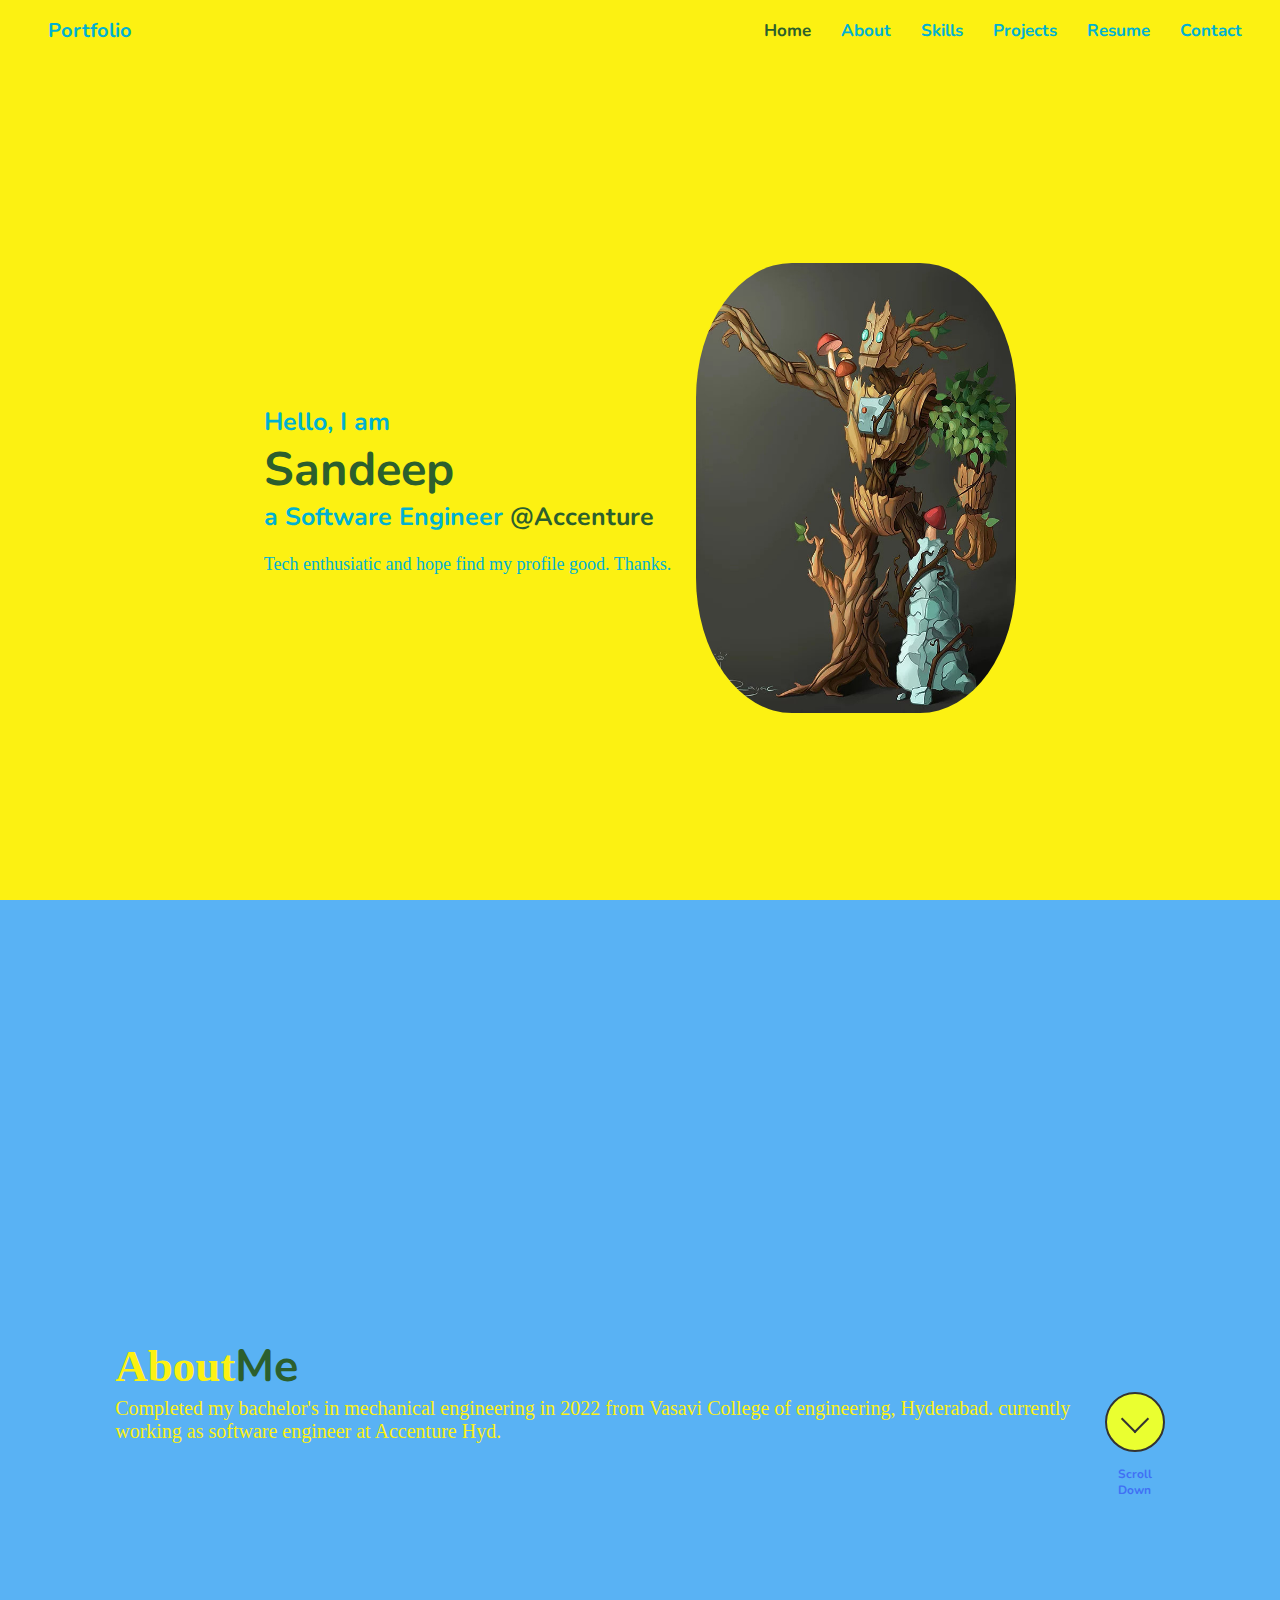
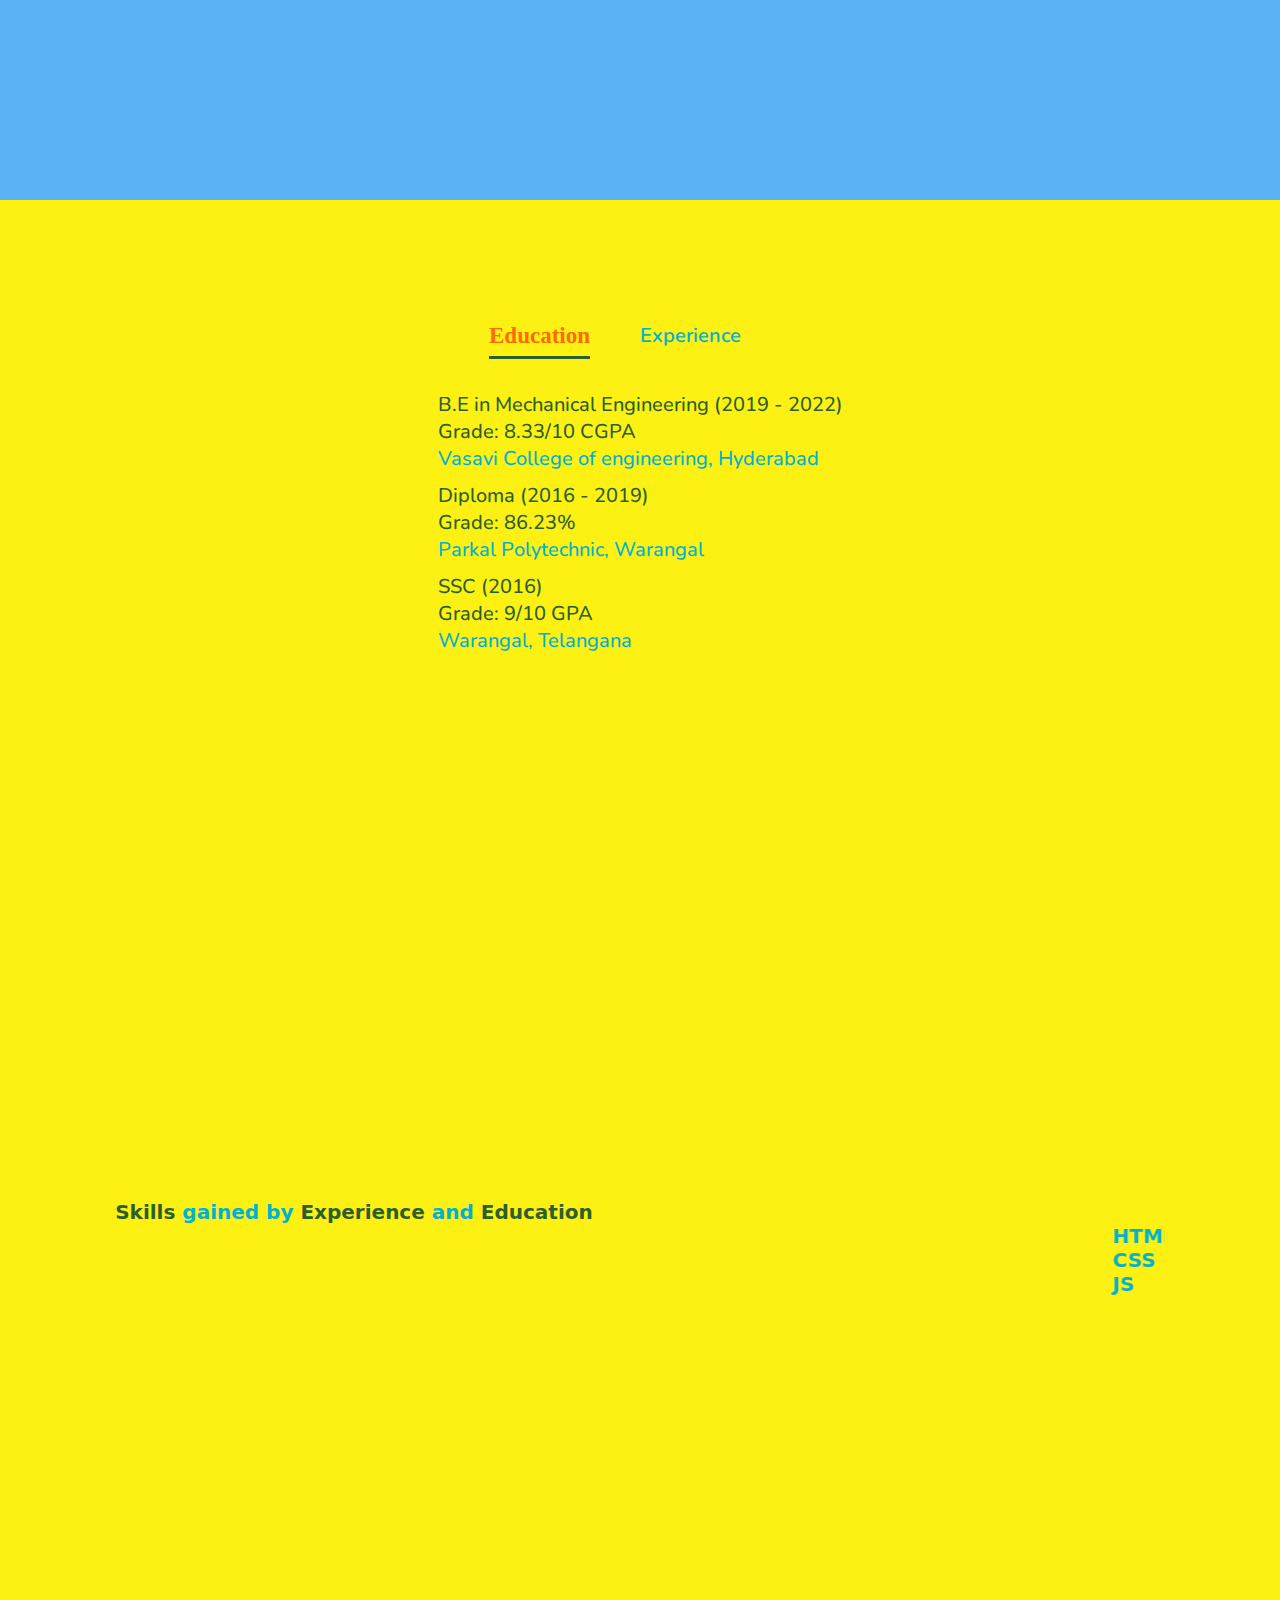
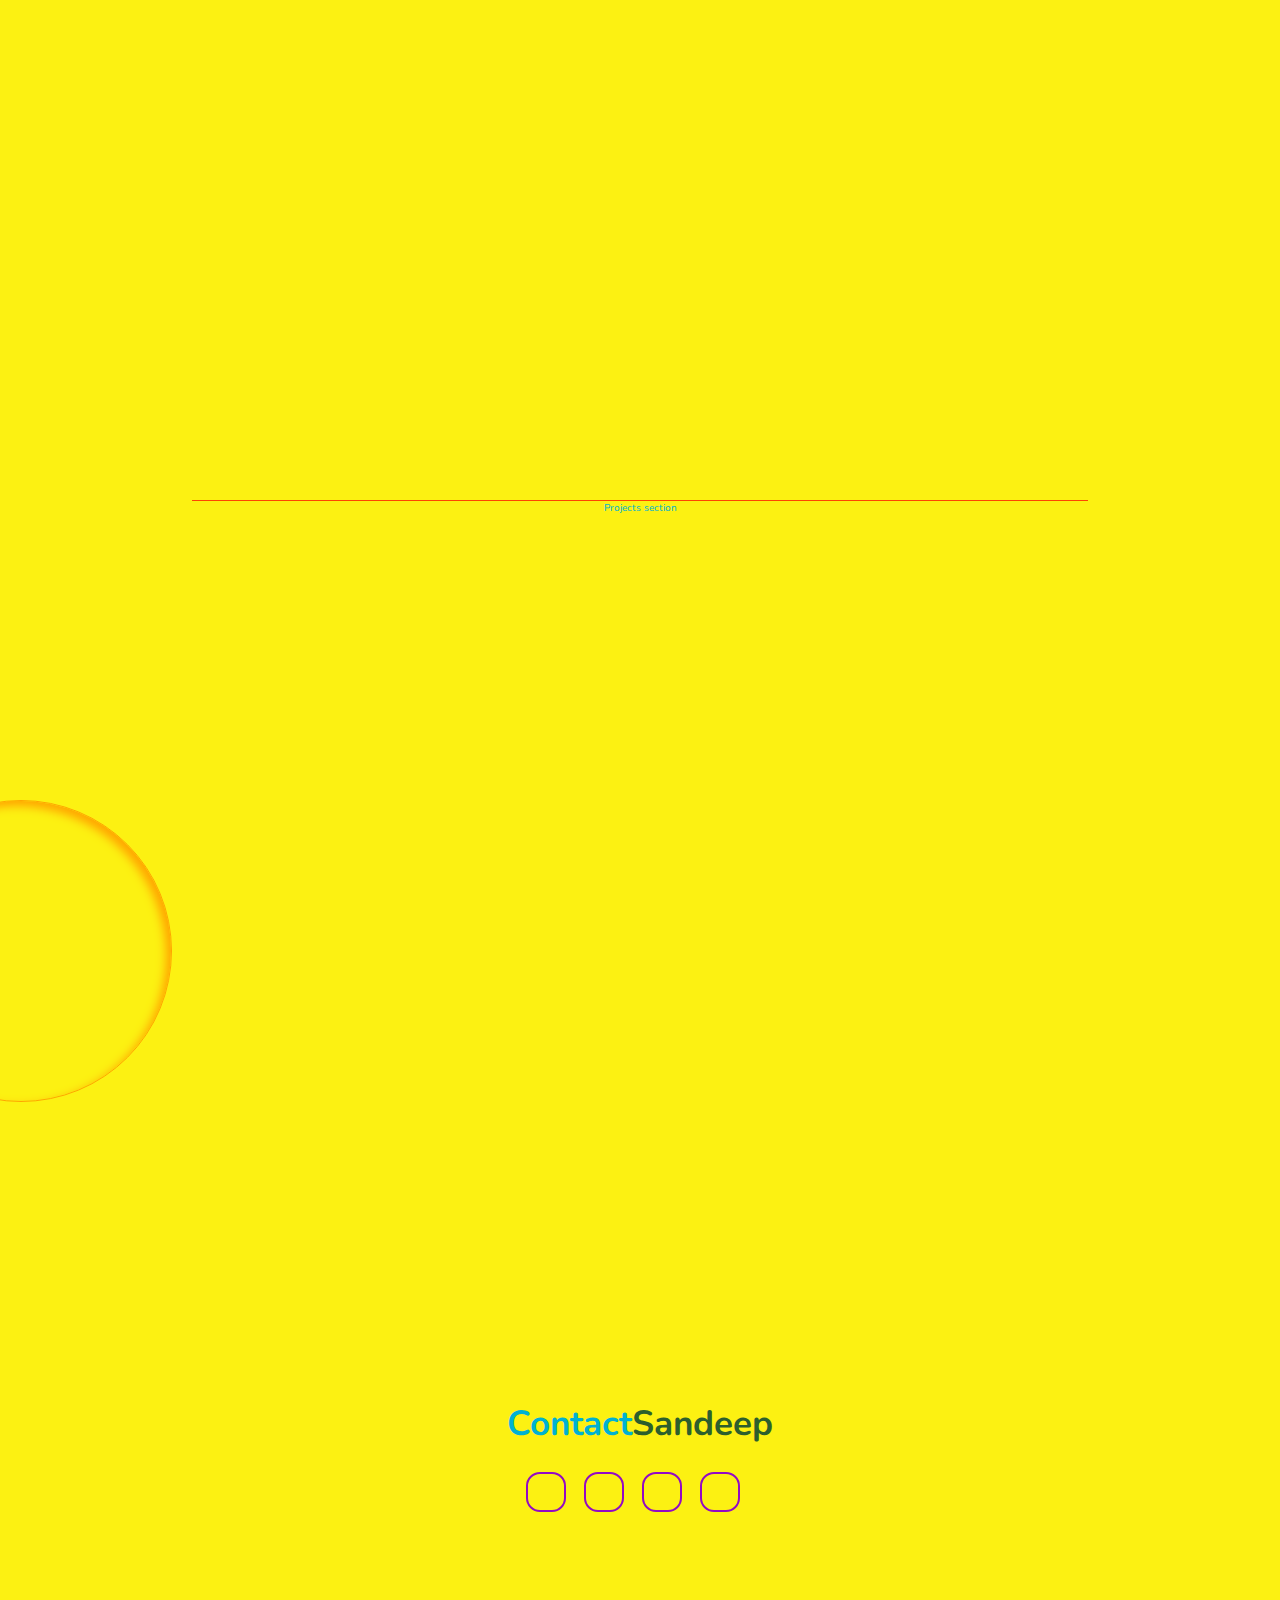
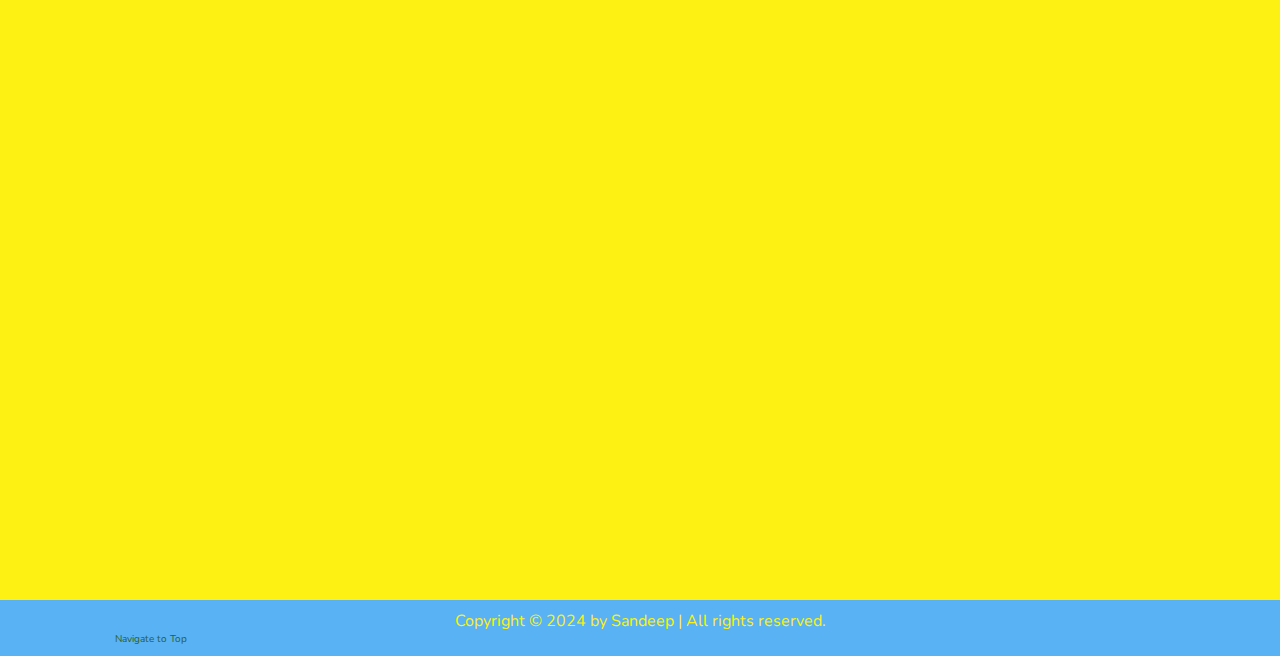
<file: home.html>
<!DOCTYPE html>
<html lang="en">
    <head>
        <meta charset="UTF-8" />
        <meta name="viewport" content="width=device-width, initial-scale=1.0"> 
        <!-- FONT AWESOME External Library -->
        <link rel="stylesheet" href="https://cdnjs.cloudflare.com/ajax/libs/font-awesome/6.5.2/css/all.min.css" integrity="sha512-SnH5WK+bZxgPHs44uWIX+LLJAJ9/2PkPKZ5QiAj6Ta86w+fsb2TkcmfRyVX3pBnMFcV7oQPJkl9QevSCWr3W6A==" crossorigin="anonymous" referrerpolicy="no-referrer" />
        <link rel="icon" type="image/x-icon" href="assets/images/programmer.png">
        <link rel="stylesheet" href="Style/styles.css">
        <title>Sandeep</title>
    </head>
    <body>
        <!-- Header -->
        <header class="header">
            <a href="#" class="logo"> Portfolio </a>
            
            <i class="fa-solid fa-bars" id="ham-menu"></i>
            
            <!-- Navigation Bar -->
            <nav class="navbar">
                <a href="#home" class="navlink active-navlink">Home</a>
                <a href="#about" class="navlink">About</a>
               <!-- <a href="#exp">Edu & Exp</a> -->
                <a href="#skills" class="navlink">Skills</a>
                <a href="#project" class="navlink">Projects</a>
                <a href="#resume" target="_blank" class="navlink">Resume</a>
                <a href="#contact" class="navlink">Contact</a>
            </nav>
        </header>
        
        <!-- Home Page -->
        <section class="home section" id="home">
            <div class="home-content">
                <h3>Hello, I am</h3>
                <h1><span> Sandeep </span></h1>
                <h3>a Software Engineer <span>@Accenture</span></h3>
                <p>Tech enthusiatic and hope find my profile good. Thanks.</p>
                <!-- <div class="social-media">
                    <a href="mailto:somasandeep033@gmail.com?subject=From%20Personal%20Website" title="Gmail" target="_blank"><i class="fa-solid fa-envelope"></i></a>
                    <a href="https://in.linkedin.com/in/soma-sandeep-7447341b6" title="LinkedIn" target="_blank"><i class="fa-brands fa-linkedin"></i></a>
                    <a href="https://leetcode.com/u/somasandeep033/" title="Leetcode" target="_blank"><i class="fa-solid fa-code"></i></a>
                    <a href="https://github.com/Sandeepsoma31" title="GitHub" target="_blank"><i class="fa-brands fa-github"></i></a>
                   <a href="https://www.instagram.com/" title="Instagram" target="_blank"><i class="fa-brands fa-instagram"></i></a>
                </div> -->
               <!-- <a href="#" class="btn">View Resume</a> -->
            </div>
            
            <div class="home-img">
                <img src="assets/images/prof_pic.jpg" alt="profile-img">
            </div>
        </section>
        
        <!--About Section-->
        <section class="about section" id="about">
           <!-- <div class="about-img">
                <img src="assets/images/prof_pic.jpg" alt="about_img">
            </div> -->
            <div class="about-content">
                <h2 class="about-heading">About<span>Me</span></h2>
                <h3>Completed my bachelor's in mechanical engineering in 2022 from Vasavi College of engineering, Hyderabad. currently working as software engineer at Accenture Hyd.</h3>  
            </div>
            <div class="readmore">
                <!-- <a href="#exp" class="btn">Read more</a> -->
                <a href="#exp" title="Click to read more"><div class="scroll"><p>Scroll Down<p></div></a>
            </div>
        </section>
                
      <!-- Education Section-->
      <!-- <section class="education" id="education">
            <div class="education-content">
                <div></div>
            </div> 
        </section> -->
        
        <!-- Education and Experience Section-->
        <section class="exp section" id="exp">
            <div class="tab-titles">
                <p class="tab-links active-link" onclick="openRelatedContent('education')"><i class="fa-solid fa-user-graduate"></i> Education </p>
                <p class="tab-links" onclick="openRelatedContent('experience')"><i class="fa-solid fa-laptop-file"></i> Experience </p>
            </div>
            <div class="tab-content active-tab" id="education">
                <li><span><i class="fa-solid fa-graduation-cap"></i> B.E in Mechanical Engineering (2019 - 2022)<br>Grade: 8.33/10 CGPA</span><br>Vasavi College of engineering, Hyderabad</li>
                <li><span><i class="fa-solid fa-landmark"></i> Diploma (2016 - 2019)<br>Grade: 86.23%</span><br>Parkal Polytechnic, Warangal</li>
                <li><span><i class="fa-solid fa-school-flag"></i> SSC (2016)<br>Grade: 9/10 GPA</span><br>Warangal, Telangana</li>
            </div>
            <div class="tab-content" id="experience">
                <li><span><i class="fa-solid fa-laptop-file"></i> Accenture <br>(Dec,2022 - Present)</span><br>Hyderabad, India</li>
                <li>Proficient in Java related Development and Testing tools.</li>
            </div>
        </section>
        
         <!-- Skills Section-->
        <section class="skills section" id="skills">
            <h1><span>Skills</span> gained by <span>Experience</span> and <span>Education</span></h1>
            <div class="skills-content">
                <marquee>
                <div class="skillsScroll">
                     <h1>HTML</h1>
                     <h1>CSS</h1>
                     <h1>JS</h1>
                </div>
                </marquee>
            </div>
        </section>
        
        <!-- Projects Section-->
        <section class="project section" id="project">
            <div class="project-container">
                <p>Projects section</p>
            </div>
        </section>
        
        <!-- Contact Section-->
        <section class="contact section" id="contact">
            <h1>Contact<span>Sandeep</span></h1>
            <div class="contact-content">
            <!--    <form action="#">
                <div class="input-box">
                    <input type="text" placeholder="Enter Your Full Name..">
                    <input type="email" placeholder="Enter Your Email id..">
                </div>
                
                <div class="input-box">
                    <input type=number placeholder="Enter Your Ph no..">
                    <input type="text" placeholder="Enter Email Subject..">
                </div>
                <textarea name="" id="" rows="10" cols="30" placeholder="Leave your message here.."></textarea> 
                <input type="button" value="Send Message" class="btn">
                </form> -->

                <div class="social-media">
                    <a href="mailto:somasandeep033@gmail.com?subject=From%20Personal%20Website" title="Gmail" target="_blank"><i class="fa-solid fa-envelope"></i></a>
                    <a href="https://in.linkedin.com/in/soma-sandeep-7447341b6" title="LinkedIn" target="_blank"><i class="fa-brands fa-linkedin"></i></a>
                    <a href="https://leetcode.com/u/somasandeep033/" title="Leetcode" target="_blank"><i class="fa-solid fa-code"></i></a>
                    <a href="https://github.com/Sandeepsoma31" title="GitHub" target="_blank"><i class="fa-brands fa-github"></i></a>
                   <!-- <a href="https://www.instagram.com/" title="Instagram" target="_blank"><i class="fa-brands fa-instagram"></i></a> -->
                </div>
            </div>
            
        </section>
        
        <!-- Footer Section-->
        <footer class="footer">
            <div class="footer-text">
                <p>Copyright &copy; 2024 by Sandeep | All rights reserved.</p>
            </div>
            <div class="back-to-top">
                <a href="#home" title="Back to top"><span>Navigate to Top</span><i class="fa-solid fa-arrow-up"></i></a>
            </div>
        </footer>
        
        
        <script src="Js/main.js"> </script>
    
    </body>
</html>
</file>
<file: Style/styles.css>
@import url('https://fonts.googleapis.com/css2?family=Nunito:ital,wght@0,200..1000;1,200..1000&display=swap');

* {
    margin: 0;
    padding: 0;
    box-sizing: border-box;
    text-decoration: none;
    border: none;
    outline: none;
    scroll-behavior: smooth;
    font-family: "Nunito", sans-serif;

}

:root {
    --bg-color: #fcf112;
    --snd-bg-color: #59B2F4;
    --text-color: #00B1D2FF;
    --main-color: #2C5F2D;
    --orange-color: #FFA600;
    --shade-color: #f9fade;
    --thm-blue: #4070f4;
}

html {
    font-size: 62.5%;
    overflow-x: hidden;
}

body {
    background: var(--bg-color) !important;
    color: var(--text-color);
}

section {
    min-height: 100vh;
    padding: 10rem 9% 2rem;
}

/* PreLoader of site */
#preload {
    background: var(--bg-color) url(/assets/gif/spinner.gif) no-repeat center;
    height: 100vh;
    background-size: 20%;
    width: 100%;
    z-index: 100;
    position: fixed;
}

@media(max-width: 768px) {
    #preload {
        background-size: 50%;
    }
}

@media(max-width: 617px) {
    #preload {
        background-size: 70%;
    }
}

.header {
    position: fixed;
    top: 0;
    left: 0;
    width: 100%;
    height: 50px;
    padding: 2rem 3% 1rem;
    display: flex;
    background: var(--bg-color);
    justify-content: space-between;
    align-items: center;
    z-index: 100;
}


#ham-menu {
    font-size: 3.3rem;
    color: var(--main-color);
    display: none;
}

.home {
    align-items: center;
    justify-content: center;
    display: flex;
}

.home-content h1 {
    font-size: 4.7rem;
    font-weight: 700;
    line-height: 1.3;
}

.home-content h3 {
    font-size: 2.5rem;
    font-weight: 700
}

.home-content p {
    font-size: 1.8rem;
    font-family: cursive;
    font-weight: 500;
}

.home-content h3:nth-of-type(2) {
    margin-bottom: 2rem;
}

span {
    color: var(--main-color);
}

/* logo */
.logo {
    font-size: 2rem;
    color: var(--text-color);
    font-weight: 700;
    cursor: pointer;
    margin-left: 1rem;
}

.logo:hover{
    color: rgba(255, 102, 0, 0.845);
}

/*Waving animation*/
.waving-hand {
    animation-name: wave-animation;
    animation-duration: 3s;
    animation-iteration-count: infinite;
    transform-origin: 70% 70%;
    display: inline-block;
    font-size: 3.4rem;
}

@keyframes wave-animation {
    0% {
        transform: rotate(0.0deg)
    }

    10% {
        transform: rotate(14.0deg)
    }

    20% {
        transform: rotate(-8.0deg)
    }

    30% {
        transform: rotate(14.0deg)
    }

    40% {
        transform: rotate(-4.0deg)
    }

    50% {
        transform: rotate(10.0deg)
    }

    60% {
        transform: rotate(0.0deg)
    }

    100% {
        transform: rotate(0.0deg)
    }
}

.tab-titles {
    display: flex;
    margin: 20px 0 40px;
    justify-content: center;
    align-items: center;
}

.tab-links {
    margin-right: 50px;
    font-size: 20px;
    font-weight: 600;
    cursor: pointer;
    position: relative;
}

.tab-links::after {
    content: '';
    width: 0;
    height: 3px;
    background: var(--main-color);
    position: absolute;
    left: 0;
    bottom: -8px;
    transition: 0.5s;
}

.tab-links:hover,
.tab-links.active-link {
    color: rgb(255, 105, 0);
}

.tab-links.active-link {
    font-size: 23px;
    font-weight: 600;
    font-family: 'Franklin Gothic Medium';
}

.tab-links.active-link::after {
    width: 100%;
    color: var(--main-color)
}

.tab-content li {
    list-style: none;
    margin: 10px 0;
}

.tab-content li,
.tab-content li span {
    font-size: 20px;
    font-weight: 500;
}

.tab-content {
    display: none
}

.tab-content.active-tab {
    display: block;
    max-width: fit-content;
    margin-left: auto;
    margin-right: auto;
}

@media(max-width: 768px) {
    .tab-titles {
        display: flex;
        margin: 10px 0 30px;
        justify-content: center;
        align-items: center;
    }
    
    .tab-links {
        margin-right: 17px;
        font-size: 10px;
        font-weight: 300;
        cursor: pointer;
        position: relative;
        justify-content: center;
        align-items: center;
    }
}

@media(max-width: 617px) {
    .tab-titles {
        display: flex;
        margin: 10px 0 20px;
        justify-content: center;
        align-items: center;
    }
    
    .tab-links {
        margin-right: 13px;
        font-size: 15px;
        font-weight: 600;
        cursor: pointer;
        position: relative;
        justify-content: center;
        align-items: center;
    }
}

.navbar a {
    font-size: 1.7rem;
    margin-left: 2.7rem;
    margin-bottom: 0.3rem;
    color: var(--text-color);
    font-weight: 700;
    justify-content: center;
    align-items: center;
    text-align: center;
    position: relative;
}

.navbar i {
    justify-content: center;
    align-items: center;
    text-align: center;
}

.navbar .active-navlink:hover,
.navbar .active-navlink {
    color: var(--main-color);
}

.navbar a:hover {
    color: rgba(255, 102, 0, 0.845);
}

.navlink:after {
    background: none repeat scroll 0 0 transparent;
    bottom: 0;
    content: "";
    display: block;
    height: 2px;
    left: 50%;
    position: absolute;
    background: var(--thm-blue);
    transition: width 0.3s ease 0s, left 0.3s ease 0s;
    width: 0;
}

.navlink:hover:after {
    width: 100%;
    left: 0;
}
.home-img {
    margin-left: 2.5rem;
}

.home-img img {
    animation: ImageTransition 5s ease-in-out infinite;
    width: 25vw;
    height: 50vh;
    border-radius: 30%;
}

@keyframes ImageTransition {
    0% {
        transform: translateY(0)
    }

    50% {
        transform: translateY(-2.1rem);
    }

    100% {
        transform: translateY(0)
    }
}

.social-media {
    margin: 1rem;
}

.social-media a {
    align-items: center;
    justify-content: center;
    display: inline-flex;
    background: transparent;
    width: 4rem;
    height: 4rem;
    border: .2rem solid #930ac4;
    border-radius: 35%;
    font-size: 2rem;
    color: var(--main-color);
    transition: .5s ease;
    margin: 1.5rem 1.5rem 3rem 0;
}

.social-media a:hover {
    background: var(--main-color);
    color: var(--snd-bg-color);
    box-shadow: 0 0 0.7rem #eaff30;
}

.btn {
    background: #DDD0C8;
    display: inline-block;
    padding: 0.8rem 2.3rem;
    border-radius: 2rem;
    box-shadow: none;
    font-size: 1.7rem;
    font-weight: 700;
    transition: 0.5s ease;
    letter-spacing: .1rem;
    margin-left: 1rem;
    border-color: var(--orange-color);
    border-block-end-style: solid;
    margin-bottom: 0.8rem;


}

.btn:hover {
    box-shadow: 0 0 1rem #eaff30;
    background: #b9e618;
}

/*  About */

.about {
    display: flex;
    align-items: center;
    justify-content: center;
    gap: 2rem;
    background: var(--snd-bg-color);
    color: var(--bg-color);
}

.about-img img {
    width: 35vw;
    height: 50vh;
    border-radius: 20%;
}

.about-heading {
    font-size: 4.5rem;
    text-align: center;
}

.about-content h2 {
    font-family: Franklin Gothic Medium;
    text-align: left;
    line-height: 1.3;
}

.about-content h3 {
    font-size: 2rem;
    font-family: cursive;
    font-weight: 300;
}

.about-content p {
    font-size: 1.3rem;
    margin: 2rem 0 3rem;
}

.about .about-content .btn {
    margin: 0;
}

.about .readmore {
    max-width: fit-content;
    margin-left: auto;
    margin-right: auto;
    margin-top: 7vh;
}

/*  Contact */

.contact h1 {
    margin-bottom: 1rem;
    font-size: 3.5rem;
    text-align: center;
}

.contact form {
    max-width: 70rem;
    margin: 1rem auto;
    margin-bottom: 3rem;
    text-align: center;
}

.contact-content {
    display: block;
    max-width: fit-content;
    margin-left: auto;
    margin-right: auto;
}

.contact form .input-box {
    display: flex;
    justify-content: space-between;
    flex-wrap: wrap;
}

.contact form .input-box input,
.contact form textarea {
    padding: 1.5rem;
    width: 100%;
    font-size: 1.6rem;
    color: var(--main-color);
    background: #66d6ff;
    border-radius: .8rem;
    margin: .7rem 0;
}

.contact form .input-box input {
    width: 49%;
}

.contact form textarea {
    resize: none;
}

.contact form btn {
    cursor: pointer;
    margin-top: 2rem;
}

.footer {
    display: block;
    align-items: center;
    justify-content: space-between;
    flex-wrap: wrap;
    padding: 1rem 9%;
    background: #59B2F4;
}

.footer-text {
    font-size: 1.6rem;
    color: var(--bg-color);
    text-align: center;
}

/* Skills */
.skills{
    position: relative;
}

.skills h1,
.skills span{
    font-family: system-ui, -apple-system, BlinkMacSystemFont, 'Segoe UI', Roboto, Oxygen, Ubuntu, Cantarell, 'Open Sans', 'Helvetica Neue', sans-serif;
}

.skill-title {
    font-size: 2.5rem;
    text-align: center;
    padding: 5px;
    border-bottom: 1px solid orangered;
    color: var(--thm-blue);
}

.skills h3{
    text-align: center;
    font-size: 2rem;
    font-family:cursive;
    color: var(--main-color);
}

.skills-container {
    margin: auto;
    display: flex;
    flex-wrap: wrap;
    gap: 30px;
    justify-content: center;
    align-items: center;
    padding: 10px
}

.tech-icons {
    border: var(--orange-color);
    border-style: solid;
    border-radius: 5%;
    background: var(--shade-color);
    padding: 3px;
    text-align: center;
}

.tech-icons:hover {
    transform: scale(1.03);
    box-shadow: inset 0px 10px 20px 2px rgba(0, 0, 0, 0.25);
    border: 2px solid rgba(0, 195, 255, 0.589) !important;
}

.tech-icons h2 {
    color: var(--main-color);
    text-align: center;
    word-wrap: break-word;
    font-size: 13px;
}

@media(max-width: 1200px) {
    html {
        font-size: 55%;
    }
}

@media(max-width: 991px) {
    .header {
        padding: 2rem 3%;
    }

    .section {
        padding: 10rem 3%;
    }

    .education {
        padding: 7rem;
    }

    .exp {
        padding: 7rem;
    }

    .project {
        padding-bottom: 7rem;
    }

    .contact {
        min-height: auto;
    }

    .footer {
        padding: 2rem 3%;
    }

}

@media(max-width: 768px) {
    #ham-menu {
        display: block
    }

    .home {
        flex-direction: column;
    }

    .home-content {
        order: 2;
    }

    .home-content h3 {
        font-size: 2.6rem
    }

    .home-content h1 {
        font-size: 5rem
    }

    .home-img img {
        width: 80vw;
        margin-top: 4rem
    }

    .home-content p,
    .about-content h3{
        font-family: 'Gill Sans', 'Gill Sans MT', Calibri, 'Trebuchet MS', sans-serif;
    }
    
    .navbar {
        position: absolute;
        width: 100%;
        top: 100%;
        left: 0;
        padding: 1rem 3%;
        background: var(--bg-color);
        border-top: .1rem solid #2C5F2D;
        box-shadow: 0 .5rem 1rem #2C5F2D;
        display: none;

    }

    .navbar.active {
        display: block
    }

    .navbar a {
        display: block;
        font-size: 2rem;
        margin: 3rem 0;
        color: var(--main-color);
    }

    .about {
        flex-direction: column;
    }

    .about-img img {
        width: 80vw;
        margin-top: 4rem
    }

    .exp h2 {
        margin-bottom: 3rem;
    }

    .project h2 {
        margin-bottom: 3rem;
    }

    .project-container {
        grid-template-columns: repeat(2, 1fr);
    }

    .tab-content{
        margin-top: 5rem;
    }
}

@media(max-width: 617px) {
    .project-container {
        grid-template-columns: 1fr;
    }

    .home-img img {
        width: 75vw;
        margin-top: 8rem
    }

    .home-content p,
    .about-content h3{
        font-family: 'Gill Sans', 'Gill Sans MT', Calibri, 'Trebuchet MS', sans-serif;
    }

    .about-img img {
        width: 70vw;
        margin-top: 4rem
    }

    .tab-content{
        margin-top: 4rem;
    }
}

@media(max-width: 450px) {
    html {
        font-size: 50%
    }

    .home-content p,
    .about-content h3{
        font-family: 'Gill Sans', 'Gill Sans MT', Calibri, 'Trebuchet MS', sans-serif;
    }

    .contact form .input-box input {
        width: 100%
    }

    .tab-content{
        margin-top: 3rem;
    }

}

/* About section scroll down animation */
.scroll {
    width: 60px;
    height: 60px;
    background: #eaff30;
    border: 2px solid #333;
    border-radius: 50%;
    position: relative;
    animation: down 1.5s infinite;
    -webkit-animation: down 1.5s infinite;

    &::before {
        content: '';
        position: absolute;
        top: 15px;
        left: 18px;
        width: 18px;
        height: 18px;
        border-left: 2px solid #333;
        border-bottom: 2px solid #333;
        transform: rotate(-45deg);

    }

    &:hover {
        box-shadow: 0 .5rem 1rem rgb(241, 190, 3);
    }

    & p {
        margin-top: 7rem;
        padding-top: 2px;
        color: var(--thm-blue);
        font-size: 1.2rem;
        font-weight: 700;
        text-align: center;
    }
}

@keyframes down {
    0% {
        transform: translate(0);
    }

    20% {
        transform: translateY(15px);
    }

    40% {
        transform: translate(0);
    }
}

@-webkit-keyframes down {
    0% {
        transform: translate(0);
    }

    20% {
        transform: translateY(15px);
    }

    40% {
        transform: translate(0);
    }
}


/*  Back to Top */

.scroll-up {
    position: fixed;
    bottom: 2em;
    right: 2em;
}

.scroll-up button {
    border: none;
    background-image: linear-gradient(120deg, #f6d365 -50%, #fda085 100%);
    color: var(--main-color);
    height: 3em;
    width: 3em;
    border-radius: 50%;
}

.scroll-up button:hover {
    box-shadow: 0 0 7px red;
    cursor: pointer
}

.scroll-up a i {
    font-size: 15px;
}

/*Project section*/

.project {
    position: relative;
    overflow: hidden;
}

.project::before {
    position: absolute;
    content: "";
    width: 300px;
    height: 300px;
    border: 1px solid var(--orange-color);
    border-radius: 50%;
    box-shadow: inset -5px 5px 10px var(--orange-color);
    background: transparent;
    top: 400px;
    left: -130px;
    
    
}

.project::after {
    position: absolute;
    content: "";
    width: 300px;
    height: 300px;
    border: 1px solid var(--orange-color);
    border-radius: 50%;
    box-shadow: inset 5px -5px 10px var(--orange-color);
    background: transparent;
    bottom: 900px;
    right: -130px;

}

@media(max-width: 768px) {
    .project::after{
        right: 90%;
    }

    .project::before {
        left: 90%;
    }
}


.project-content-container{
    width: 100%;
    padding-bottom: 50px;
}

.project h1{
    text-align: center;
    font-size: 2.7rem;
    color: #333;
    font-family: 'Franklin Gothic Medium', 'Arial Narrow', Arial, sans-serif;
    padding-bottom: 10px;
}

.project-container{
    display: flex;
    width: 70vw;
    margin: auto;
    border-top: 1px solid orangered;
    flex-wrap: wrap;
    justify-content: space-around;
    
}

.project-card{
    flex-basis: 30%;
    background: var(--shade-color);
    margin: 25px 0;
    padding: 10px 10px;
    text-align: center;
    border: 1px solid rgba(0, 0, 0, .125);
    box-shadow: 0 4px 5px 3px rgba(119,53,136,.459)!important;
}

.project-card:hover{
    transform: scale(1.07);
    box-shadow: 0 4px 5px 4px var(--orange-color)!important;

}

.project-title{
    color: var(--thm-blue);
    font-size: 18px;
    font-family: 'Segoe UI', Tahoma, Geneva, Verdana, sans-serif;
}

.project-card img{
    width: 100%;
    height: 180px;
    transition: .5 ease;
    padding: 7px 7px;
    border: 1px solid var(--thm-blue);
    border-radius: 3%;
}

.project-description{
    font-size: 14px;
    color: var(--main-color);
    padding: 7px;
}

.project-btns{
    display: flex;
}

.project-btns .btn{
    margin: 7px;
    font-size: 14px;
}

.project-card a{
    color: blue;
}

.more-projects{
    margin: 30%;
    display: flex;
    flex-direction: column;
    justify-content: center;
    align-items: center;
}


@media only screen and (min-width: 200px) and (max-width: 768px) {

    .project-content-container{
        width: 100%;  
    }

    .project-container{
       flex-direction: column;
    }

    .more-projects{
        margin: 0;
    }
}
</file>
